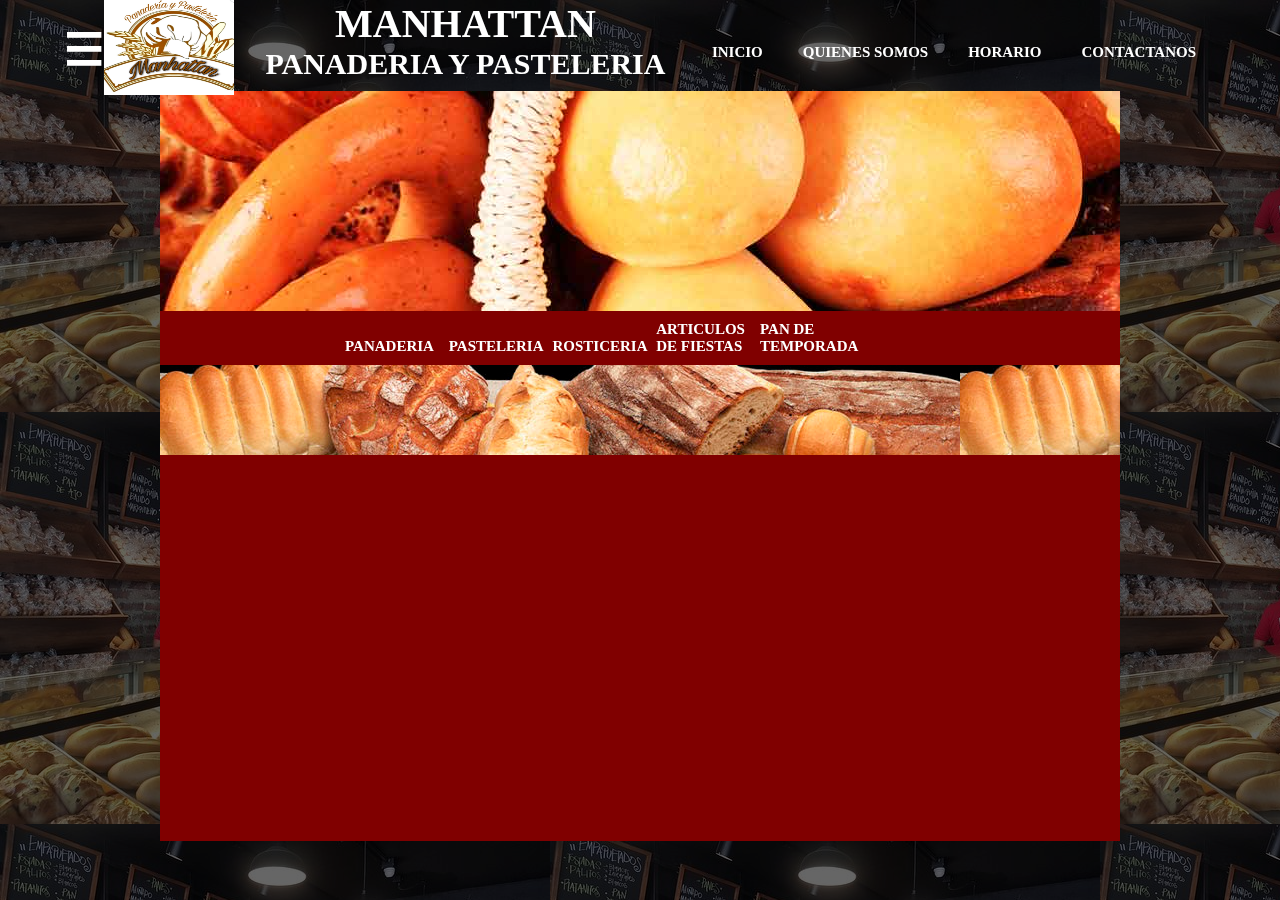
<file: index.html>
<!DOCTYPE html>
<html lang="en">
<head>
    <meta charset="UTF-8">
    <meta name="viewport" content="width=device-width, user-scalable=no, initial-scale=1.0 maximum-scale=1.0, minimum-scale=1.0">
    <title>PANADERIA MANHATTAN</title>
    <link rel="stylesheet" href="STYLECHIDO.css" type="text/css"
</head>
<body>
    <div class="todo">
<header>
 <class="header">
     <div class="container">
     <div class="btn-menu">
          <label for="btn-menu">☰</label>
	</div>
<img src="Logo.jpeg" alt="LOGO"align="left" width="130" height="95">

     <nav class="menu">
	<a href="index.html">Inicio</a>
	<a href="QS.html">Quienes somos</a>
	<a href="Horarios.html">Horario</a>
	<a href="Contacto.html">Contactanos</a>
     </nav>
</div>
<body background="local.jpg">
     <h1 style="text-align:center;"> Manhattan</h1>
     <h2 style="text-align:center;">Panaderia y pasteleria </h2>
</header>

<div class="capa"></div>
<input type="checkbox" id="btn-menu">
<div class="container-menu">
     <div class="cont-menu">
        <nav>
            <a href="Login.php">Mi cuenta</a>
            <a href="index.html">Inicio</a>
            <a href="https://www.google.com/maps/dir/19.3755386,-99.1124146/itiz/@19.3762334,-99.1141153,13z/data=!3m1!4b1!4m9!4m8!1m1!4e1!1m5!1m1!1s0x85d1fd0614558e4b:0x3760847a107a0b9f!2m2!1d-99.0529122!2d19.3803148">Sucursal</a>
            <a href="https://www.facebook.com/pages/category/Bakery/Manhattan-Panader%C3%ADa-159615300719787/">Facebook</a>
            <a href="https://www.instagram.com/manhattanpanaderia/?hl=es">Instagram</a>
            <a href="https://www.youtube.com/channel/UC8El-KamqNxKQg-r15BmIxw">Youtube</a>
            <a href="pedido.php">Realizar Pedido</a>
            <a href="Buscar.php">Buscar Pedido</a>
            <a href="cancelacion.php">Cancelar Pedido</a>
        </nav>
<label for="btn-menu">✖️</label>
       </div>
</div>


<div id="general">
    <div id="head">
    </div>
<div class="menu-wrapper">
        <ul class="principal-menu">
            <li><a href="Ventana Panaderia.HTML">PANADERIA</a></li>
            <li><a href="#">PASTELERIA</a>
                <ul class="sub-menu">
                    <li><a href="Ventana Pasteles.HTML">Lo mas pedido</a></li>  
                    <li><a href="Pasteles de bautizo.HTML">Pasteles para Bautizo</a></li>    
                    <li><a href="Pasteles de boda.HTML">Pasteles para Bodas</a></li>           
                </ul>
            </li>

            <li><a href="#">ROSTICERIA</a>
                <ul class="sub-menu">
                    <li><a href="paquete 1.HTML">Paquete 1</a></li>  
                    <li><a href="paquete 2.HTML">Paquete 2</a></li>             
                </ul>
            </li>

            <li><a href="#">ARTICULOS DE FIESTAS</a>
                <ul class="sub-menu">
                    <li><a href="articulos de fiestas.HTML">Velas, globos, regalos</a></li>  
                </ul>
            </li>
            <li><a href="VENTANA PAN TEMPORADA.HTML">PAN DE TEMPORADA</a><l/i>
        </ul>           
    </div>
 <div id="efecto">
   </div>
 <div id="publicidad">
   </div>
</div>
    </div>
</body>
</html>
</file>
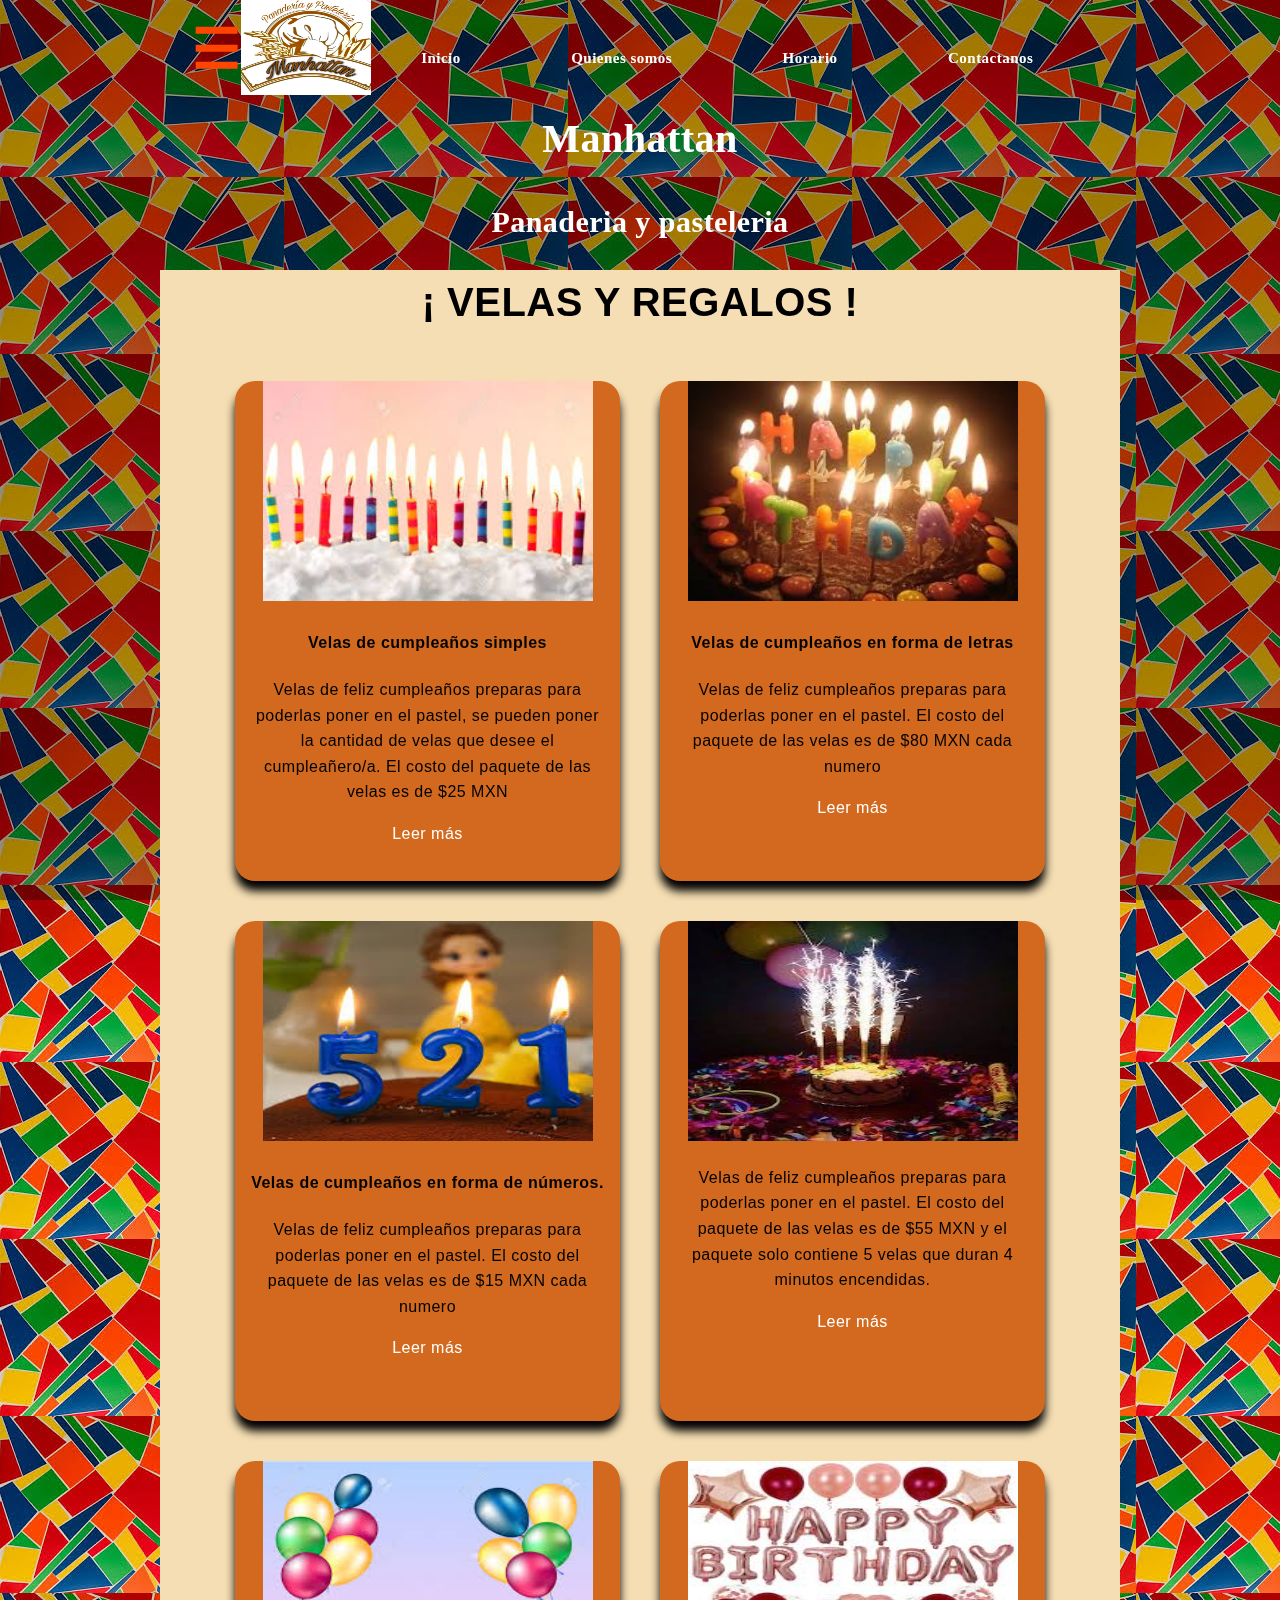
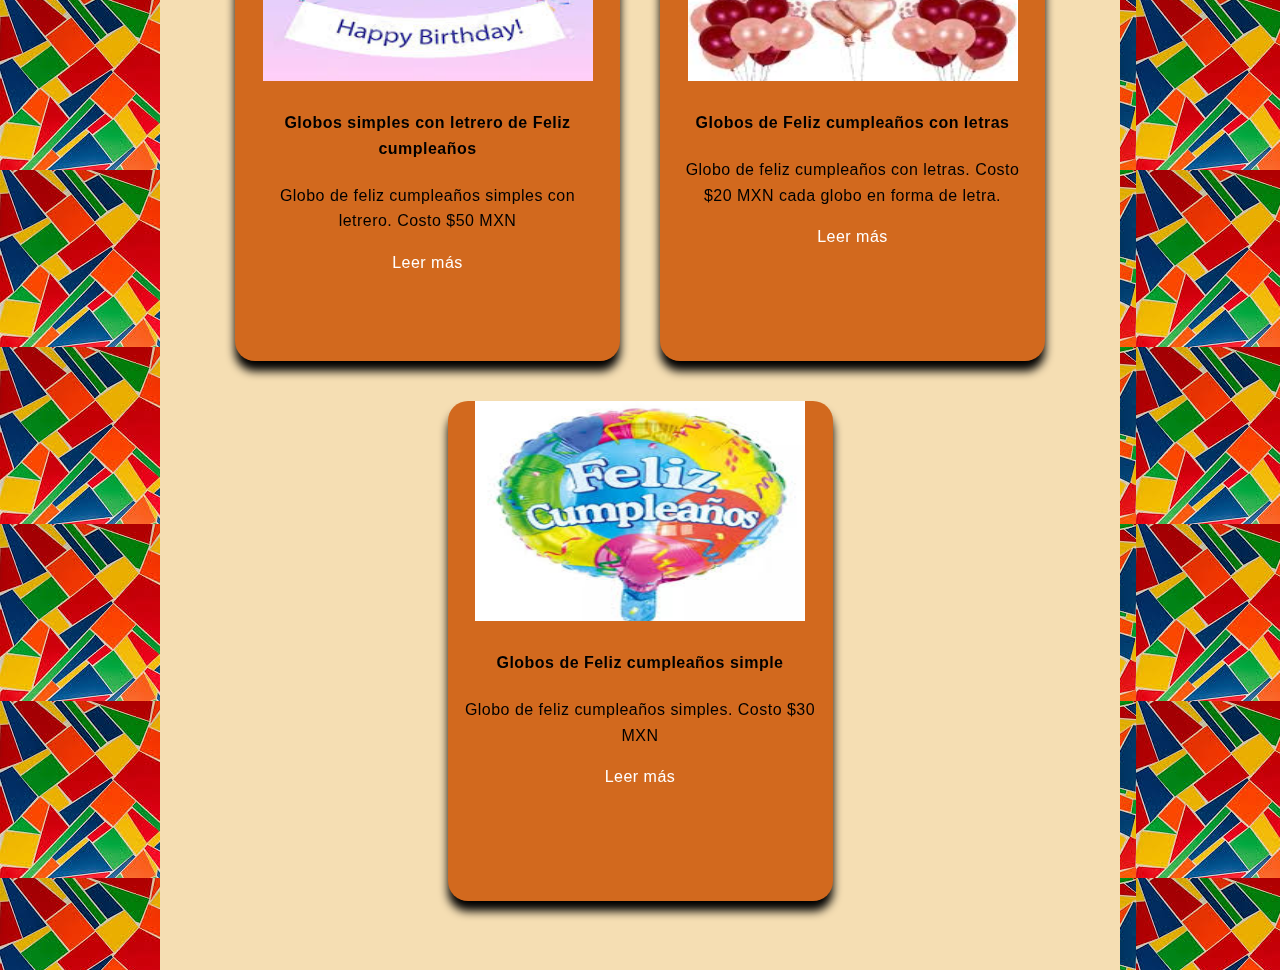
<file: articulos de fiestas.html>
<!DOCTYPE html>
<html lang="en">
<head>
    <meta charset="UTF-8">
    <meta name="viewport" content="width=device-width, initial-scale=1.0">
    <title>Productos Panaderia</title>
     <link rel="stylesheet" href="velas.css" type="text/css"
    <meta name="viewport" content="width=device-width, user-scalable=no, initial-scale=1.0, maximum-scale=1.0, minimum-scale=1.0">
</head>

<body>
<header>
 <class="header">
     <div class="container">
     <div class="btn-menu">
          <label for="btn-menu">☰</label>
    </div>
<img src="Logo.jpeg" alt="LOGO"align="left" width="130" height="95">

     <nav class="menu">
    <a href="index.html">Inicio</a>
    <a href="QS.html">Quienes somos</a>
    <a href="Horarios.html">Horario</a>
    <a href="Contacto.html">Contactanos</a>
     </nav>
</div>
<body background="fondocumple.jpg">
     <h1 style="text-align:center;"> Manhattan</h1>
     <h2 style="text-align:center;">Panaderia y pasteleria </h2>
</header>

<div class="capa"></div>
<input type="checkbox" id="btn-menu">
<div class="container-menu">
     <div class="cont-menu">
        <nav>
            <a href="Login.php">Mi cuenta</a>
            <a href="index.html">Inicio</a>
            <a href="https://www.google.com/maps/dir/19.3755386,-99.1124146/itiz/@19.3762334,-99.1141153,13z/data=!3m1!4b1!4m9!4m8!1m1!4e1!1m5!1m1!1s0x85d1fd0614558e4b:0x3760847a107a0b9f!2m2!1d-99.0529122!2d19.3803148">Sucursal</a>
            <a href="https://www.facebook.com/pages/category/Bakery/Manhattan-Panader%C3%ADa-159615300719787/">Facebook</a>
            <a href="https://www.instagram.com/manhattanpanaderia/?hl=es">Instagram</a>
            <a href="https://www.youtube.com/channel/UC8El-KamqNxKQg-r15BmIxw">Youtube</a>
        </nav>
<label for="btn-menu">✖️</label>
       </div>
</div>



<div id="general">
    <div id="head">
    </div>
<h1 class="title"> ¡ VELAS Y REGALOS !</h1>
    
    <div class="container">
       
        <div class="card">
            <img src="velas1.jpg">
            <h4>Velas de cumpleaños simples</h4>
            <p>Velas de feliz cumpleaños preparas para poderlas poner en el pastel, se pueden poner la cantidad de velas que desee el cumpleañero/a. El costo del paquete de las velas es de $25 MXN</p>
            <a href="#">Leer más</a>
        </div>
        
        <div class="card">
            <img src="velas2.jpg">
            <h4>Velas de cumpleaños en forma de letras</h4>
            <p>Velas de feliz cumpleaños preparas para poderlas poner en el pastel. El costo del paquete de las velas es de $80 MXN cada numero</p>
            <a href="#">Leer más</a>
        </div>
        
     <div class="card">
            <img src="vela3.jpg">
            <h4>Velas de cumpleaños en forma de números.</h4>
            <p>Velas de feliz cumpleaños preparas para poderlas poner en el pastel. El costo del paquete de las velas es de $15 MXN cada numero</p>
            <a href="#">Leer más</a>
        </div>

     <div class="card">
            <img src="vela4.jpg">
            <p>Velas de feliz cumpleaños preparas para poderlas poner en el pastel. El costo del paquete de las velas es de $55 MXN y el paquete solo contiene 5 velas que duran 4 minutos encendidas.</p>
            <a href="#">Leer más</a>
        </div>

     <div class="card">
            <img src="globo1.jpg">
            <h4>Globos simples con letrero de Feliz cumpleaños</h4>
            <p>Globo de feliz cumpleaños simples con letrero. Costo $50 MXN</p>
            <a href="#">Leer más</a>
        </div>

     <div class="card">
            <img src="globo2.jpg">
            <h4>Globos de Feliz cumpleaños con letras</h4>
            <p>Globo de feliz cumpleaños con letras. Costo $20 MXN cada globo en forma de letra. </p>
            <a href="#">Leer más</a>
        </div>

        <div class="card">
            <img src="globo3.jpg">
            <h4>Globos de Feliz cumpleaños simple</h4>
            <p>Globo de feliz cumpleaños simples. Costo $30 MXN</p>
            <a href="#">Leer más</a>
        </div>
    </div>
 <div id="efecto">
   </div>
 </div>
</body>
</html>
</file>
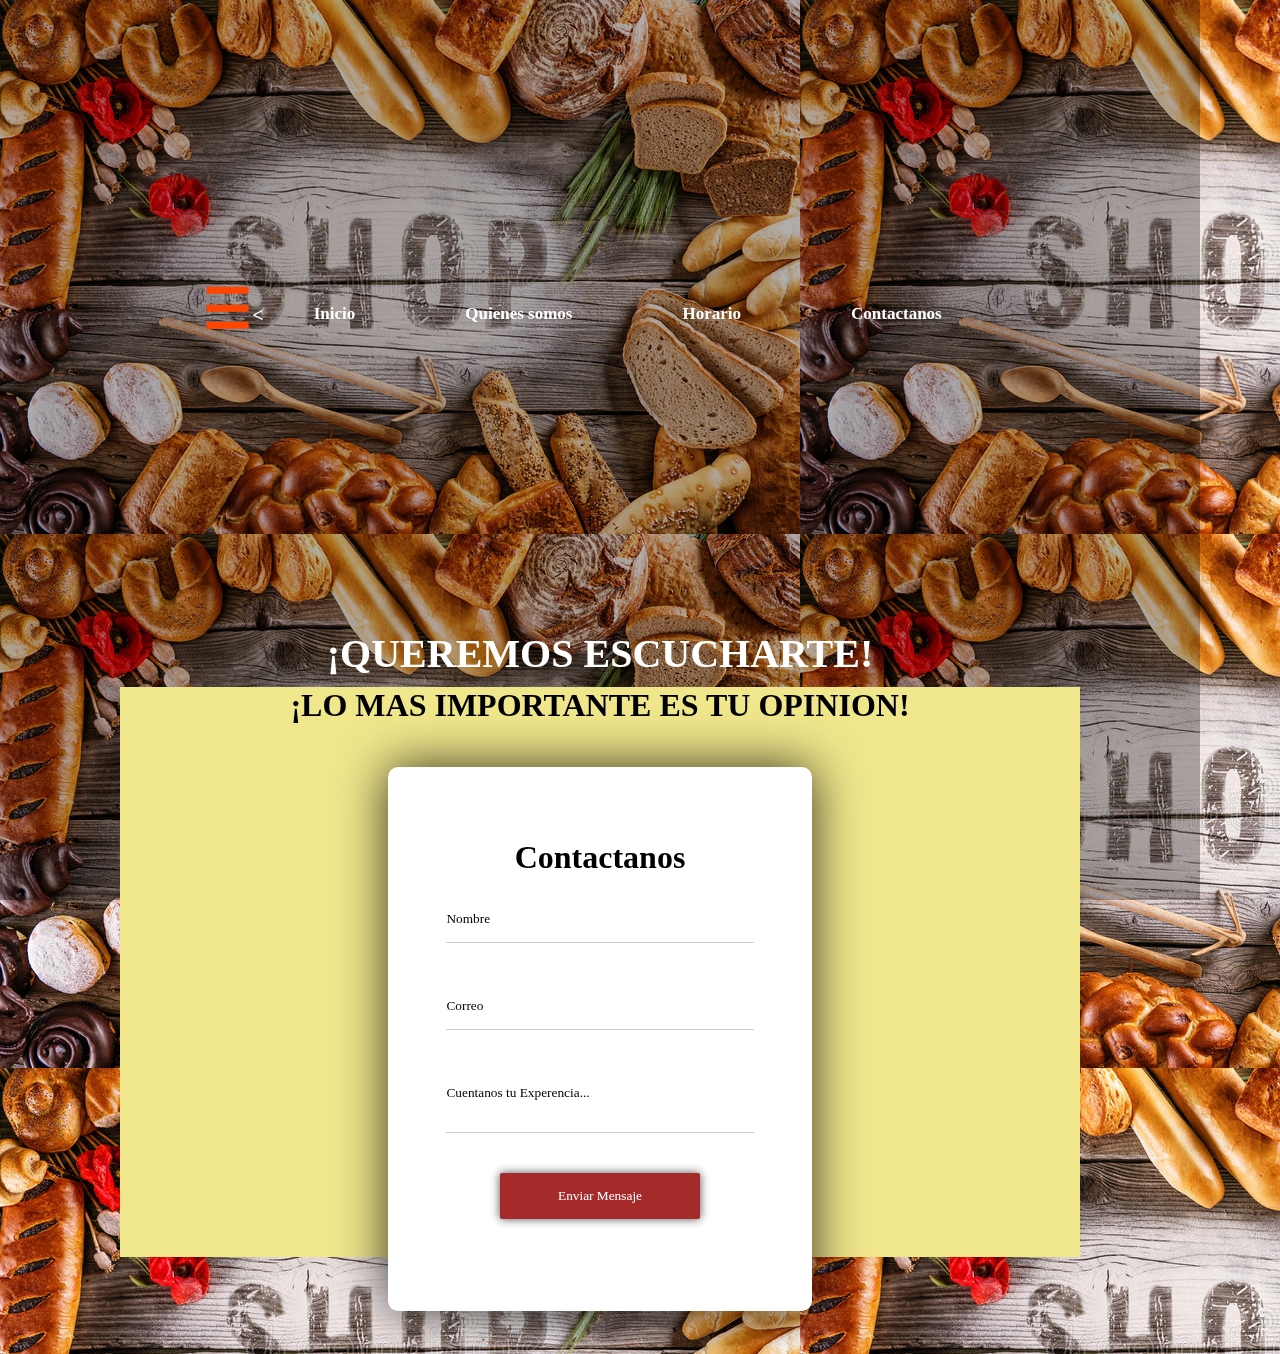
<file: Contacto.html>
<!DOCTYPE html>
<html lang="es">
<head>
    <meta charset="UTF-8">
    <title>Contactanos</title>
    <link rel="stylesheet" href="StyleContacto.css" type="text/css"
</head>

<body>

</head> 
 
<body>

<header>
 <class="header">
     <div class="container">
     <div class="btn-menu">
          <label for="btn-menu">☰</label>
	</div>

   <<nav class="menu">
    <a href="index.html">Inicio</a>
    <a href="QS.html">Quienes somos</a>
    <a href="Horarios.html">Horario</a>
    <a href="Contacto.html">Contactanos</a>
     </nav>
</div>

<body background="Pan de Temporada Fondo.jpg">
<h1 style="text-align:center;">¡QUEREMOS ESCUCHARTE!</h1>
</header>

<div class="capa"></div>
<input type="checkbox" id="btn-menu">
<div class="container-menu">
     <div class="cont-menu">
        <nav>
            <a href="Login.php">Mi cuenta</a>
            <a href="index.html">Inicio</a>
            <a href="https://www.google.com/maps/place/Manhattan/@3.0393877,-120.4945631,3z/data=!4m9!1m2!2m1!1spanaderia+manhattan!3m5!1s0x85cfd9416c7d7b81:0xe2afd5d6f8eeed6a!8m2!3d19.3064056!4d-98.2394482!15sChNwYW5hZGVyaWEgbWFuaGF0dGFuWhUiE3BhbmFkZXJpYSBtYW5oYXR0YW6SAQVzdG9yZQ">Sucursales</a>
            <a href="https://www.facebook.com/pages/category/Bakery/Manhattan-Panader%C3%ADa-159615300719787/">Facebook</a>
            <a href="https://www.instagram.com/manhattanpanaderia/?hl=es">Instagram</a>
            <a href="https://www.youtube.com/channel/UC8El-KamqNxKQg-r15BmIxw">Youtube</a>
        </nav>
<label for="btn-menu">✖️</label>
       </div>
</div>


<div id="general">
    <div id="head">
    </div>
<h1 class="title">¡LO MAS IMPORTANTE ES TU OPINION! </h1>
    
    <div class="container">
        <form>
            <h1>Contactanos</h1>
            <input type="text" value="Nombre" placeholder="Nombre Completo">
            <input type="text" value="Correo" placeholder="Correo Electronico">
            <textarea>Cuentanos tu Experencia...</textarea>
            <button>Enviar Mensaje</button>
        </form>
    </div>
    </div>

</body>
</html>
</file>
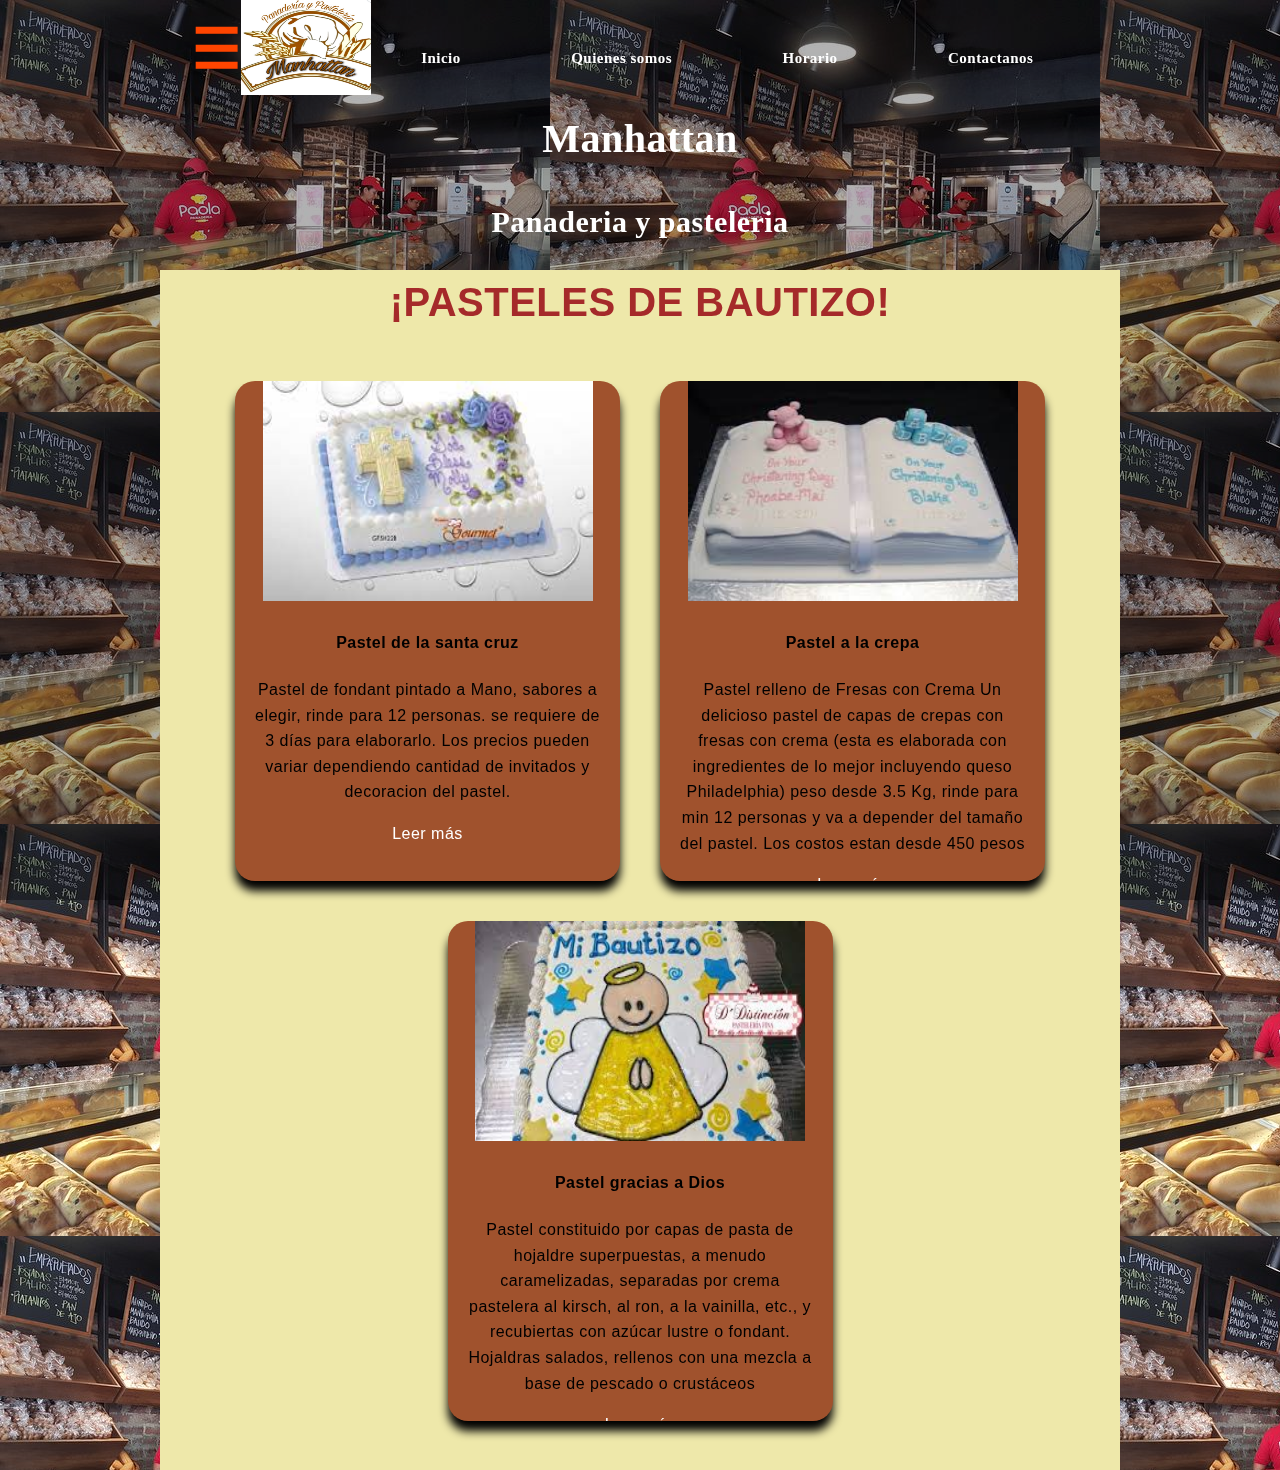
<file: Pasteles de bautizo.html>
<!DOCTYPE html>
<html lang="en">
<head>
    <meta charset="UTF-8">
    <meta name="viewport" content="width=device-width, initial-scale=1.0">
    <title>Pasteles de bautizo</title>
     <link rel="stylesheet" href="StylePasteles.css" type="text/css"
    <meta name="viewport" content="width=device-width, user-scalable=no, initial-scale=1.0, maximum-scale=1.0, minimum-scale=1.0">
</head>

<body>
<header>
 <class="header">
     <div class="container">
     <div class="btn-menu">
          <label for="btn-menu">☰</label>
    </div>
<img src="Logo.jpeg" alt="LOGO"align="left" width="130" height="95">

     <nav class="menu">
    <a href="index.html">Inicio</a>
    <a href="QS.html">Quienes somos</a>
    <a href="Horarios.html">Horario</a>
    <a href="Contacto.html">Contactanos</a>
     </nav>
</div>
<body background="local.jpg">
     <h1 style="text-align:center;"> Manhattan</h1>
     <h2 style="text-align:center;">Panaderia y pasteleria </h2>
</header>

<div class="capa"></div>
<input type="checkbox" id="btn-menu">
<div class="container-menu">
     <div class="cont-menu">
        <nav>
            <a href="Login.php">Mi cuenta</a>
            <a href="index.html">Inicio</a>
            <a href="https://www.google.com/maps/dir/19.3755386,-99.1124146/itiz/@19.3762334,-99.1141153,13z/data=!3m1!4b1!4m9!4m8!1m1!4e1!1m5!1m1!1s0x85d1fd0614558e4b:0x3760847a107a0b9f!2m2!1d-99.0529122!2d19.3803148">Sucursal</a>
            <a href="https://www.facebook.com/pages/category/Bakery/Manhattan-Panader%C3%ADa-159615300719787/">Facebook</a>
            <a href="https://www.instagram.com/manhattanpanaderia/?hl=es">Instagram</a>
            <a href="https://www.youtube.com/channel/UC8El-KamqNxKQg-r15BmIxw">Youtube</a>
        </nav>
<label for="btn-menu">✖️</label>
       </div>
</div>


<div id="general">
    <div id="head">
    </div>
<h1 class="title">¡PASTELES DE BAUTIZO! </h1>
    
    <div class="container">
       
        <div class="card">
            <img src="bautizo1.jpg">
            <h4>Pastel de la santa cruz</h4>
            <p>Pastel de fondant pintado a Mano, sabores a elegir, rinde para 12 personas. se requiere de 3 días para elaborarlo. Los precios pueden variar dependiendo cantidad de invitados y decoracion del pastel.</p>
            <a href="#">Leer más</a>
        </div>
        
        <div class="card">
            <img src="bautizo2.jpg">
            <h4>Pastel a la crepa</h4>
            <p>Pastel relleno de Fresas con Crema Un delicioso pastel de capas de crepas con fresas con crema (esta es elaborada con ingredientes de lo mejor incluyendo queso Philadelphia) peso desde 3.5 Kg, rinde para min 12 personas y va a depender del tamaño del pastel. Los costos estan desde 450 pesos</p>
            <a href="#">Leer más</a>
        </div>
        
        <div class="card">
            <img src="bautizo3.jpg">
            <h4>Pastel gracias a Dios</h4>
            <p>Pastel constituido por capas de pasta de hojaldre superpuestas, a menudo caramelizadas, separadas por crema pastelera al kirsch, al ron, a la vainilla, etc., y recubiertas con azúcar lustre o fondant. Hojaldras salados, rellenos con una mezcla a base de pescado o crustáceos</p>
            <a href="#">Leer más</a>
        </div>
    </div>
 <div id="efecto">
   </div>
 </div>
</body>
</html>
</file>
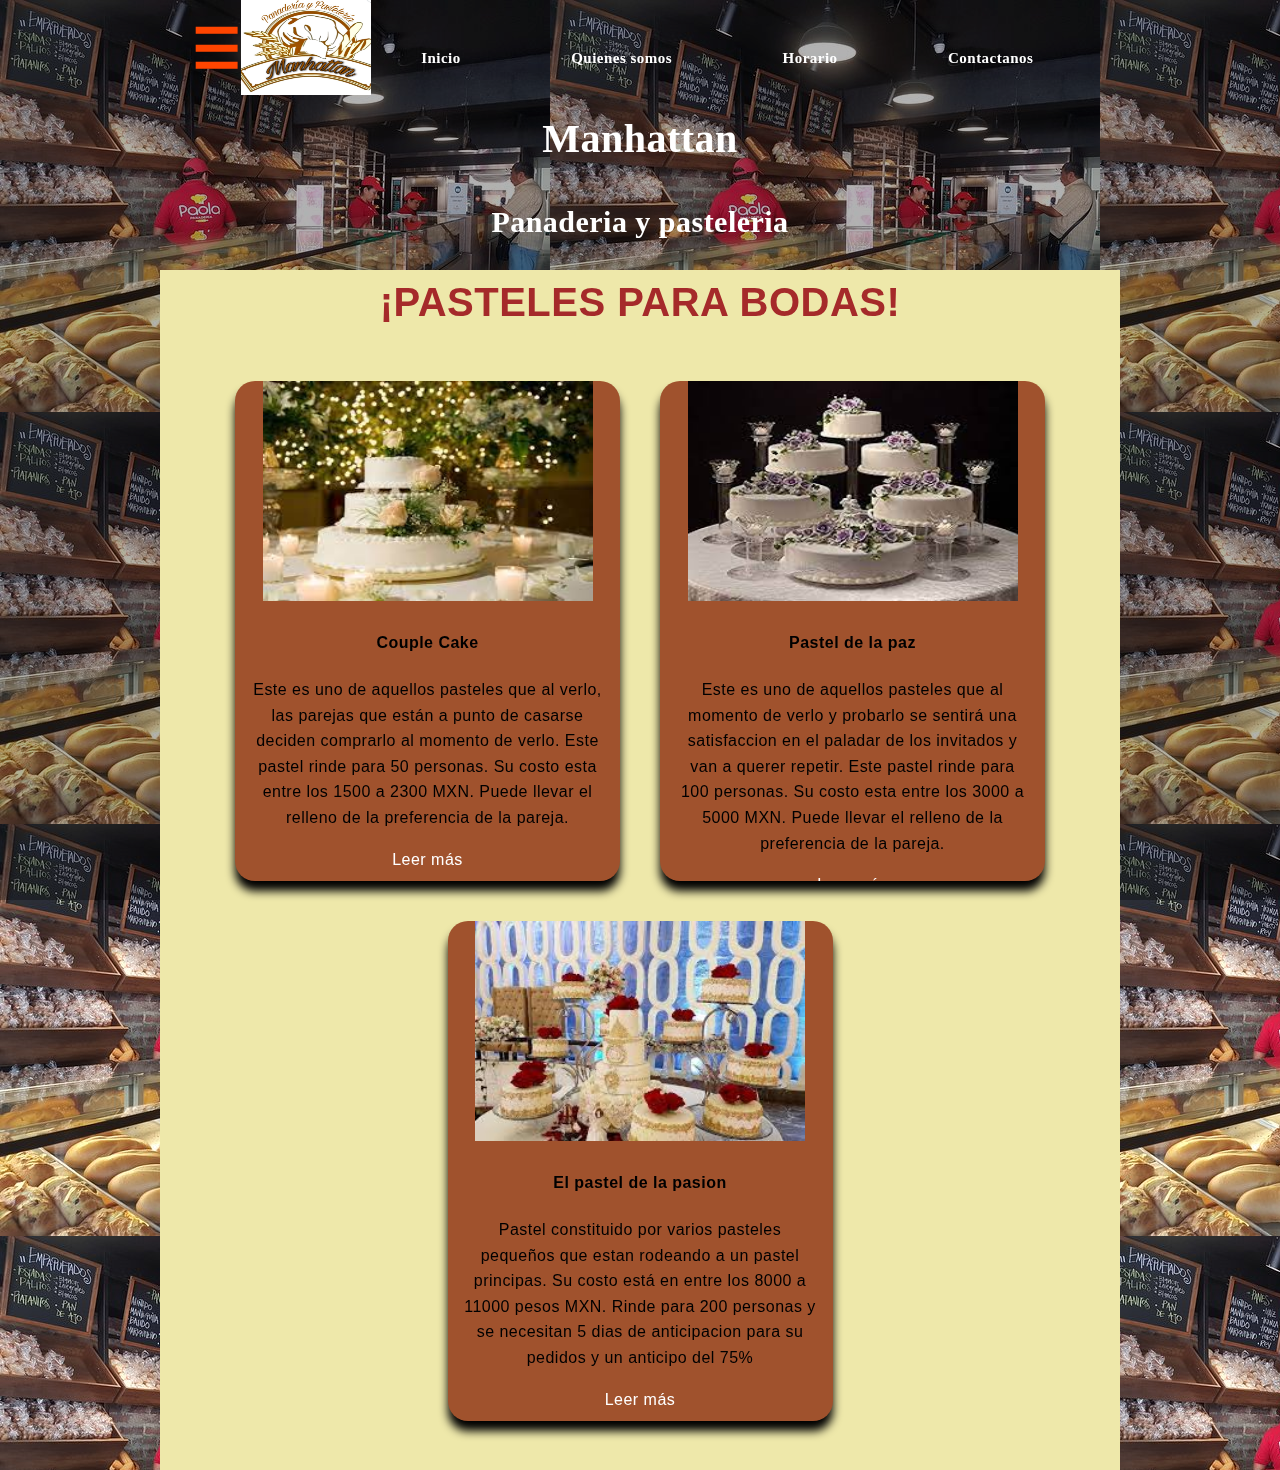
<file: Pasteles de boda.html>
<!DOCTYPE html>
<html lang="en">
<head>
    <meta charset="UTF-8">
    <meta name="viewport" content="width=device-width, initial-scale=1.0">
    <title>Pasteles para bodas</title>
     <link rel="stylesheet" href="StylePasteles.css" type="text/css"
    <meta name="viewport" content="width=device-width, user-scalable=no, initial-scale=1.0, maximum-scale=1.0, minimum-scale=1.0">
</head>

<body>
<header>
 <class="header">
     <div class="container">
     <div class="btn-menu">
          <label for="btn-menu">☰</label>
    </div>
<img src="Logo.jpeg" alt="LOGO"align="left" width="130" height="95">

     <nav class="menu">
    <a href="index.html">Inicio</a>
    <a href="QS.html">Quienes somos</a>
    <a href="Horarios.html">Horario</a>
    <a href="Contacto.html">Contactanos</a>
     </nav>
</div>
<body background="local.jpg">
     <h1 style="text-align:center;"> Manhattan</h1>
     <h2 style="text-align:center;">Panaderia y pasteleria </h2>
</header>

<div class="capa"></div>
<input type="checkbox" id="btn-menu">
<div class="container-menu">
     <div class="cont-menu">
        <nav>
            <a href="Login.php">Mi cuenta</a>
            <a href="index.html">Inicio</a>
            <a href="https://www.google.com/maps/dir/19.3755386,-99.1124146/itiz/@19.3762334,-99.1141153,13z/data=!3m1!4b1!4m9!4m8!1m1!4e1!1m5!1m1!1s0x85d1fd0614558e4b:0x3760847a107a0b9f!2m2!1d-99.0529122!2d19.3803148">Sucursal</a>
            <a href="https://www.facebook.com/pages/category/Bakery/Manhattan-Panader%C3%ADa-159615300719787/">Facebook</a>
            <a href="https://www.instagram.com/manhattanpanaderia/?hl=es">Instagram</a>
            <a href="https://www.youtube.com/channel/UC8El-KamqNxKQg-r15BmIxw">Youtube</a>
        </nav>
<label for="btn-menu">✖️</label>
       </div>
</div>


<div id="general">
    <div id="head">
    </div>
<h1 class="title">¡PASTELES PARA BODAS! </h1>
    
    <div class="container">
       
        <div class="card">
            <img src="boda1.jpg">
            <h4>Couple Cake</h4>
            <p>Este es uno de aquellos pasteles que al verlo, las parejas que están a punto de casarse deciden comprarlo al momento de verlo. Este pastel rinde para 50 personas. Su costo esta entre los 1500 a 2300 MXN. Puede llevar el relleno de la preferencia de la pareja.</p>
            <a href="#">Leer más</a>
        </div>
        
        <div class="card">
            <img src="boda2.jpg">
            <h4>Pastel de la paz</h4>
            <p>Este es uno de aquellos pasteles que al momento de verlo y probarlo se sentirá una satisfaccion en el paladar de los invitados y van a querer repetir. Este pastel rinde para 100 personas. Su costo esta entre los 3000 a 5000 MXN. Puede llevar el relleno de la preferencia de la pareja.</p>
            <a href="#">Leer más</a>
        </div>
        
        <div class="card">
            <img src="boda3.jpg">
            <h4>El pastel de la pasion</h4>
            <p>Pastel constituido por varios pasteles pequeños que estan rodeando a un pastel principas. Su costo está en entre los 8000 a 11000 pesos MXN. Rinde para 200 personas y se necesitan 5 dias de anticipacion para su pedidos y un anticipo del 75%</p>
            <a href="#">Leer más</a>
        </div>
    </div>
 <div id="efecto">
   </div>
 </div>
</body>
</html>
</file>
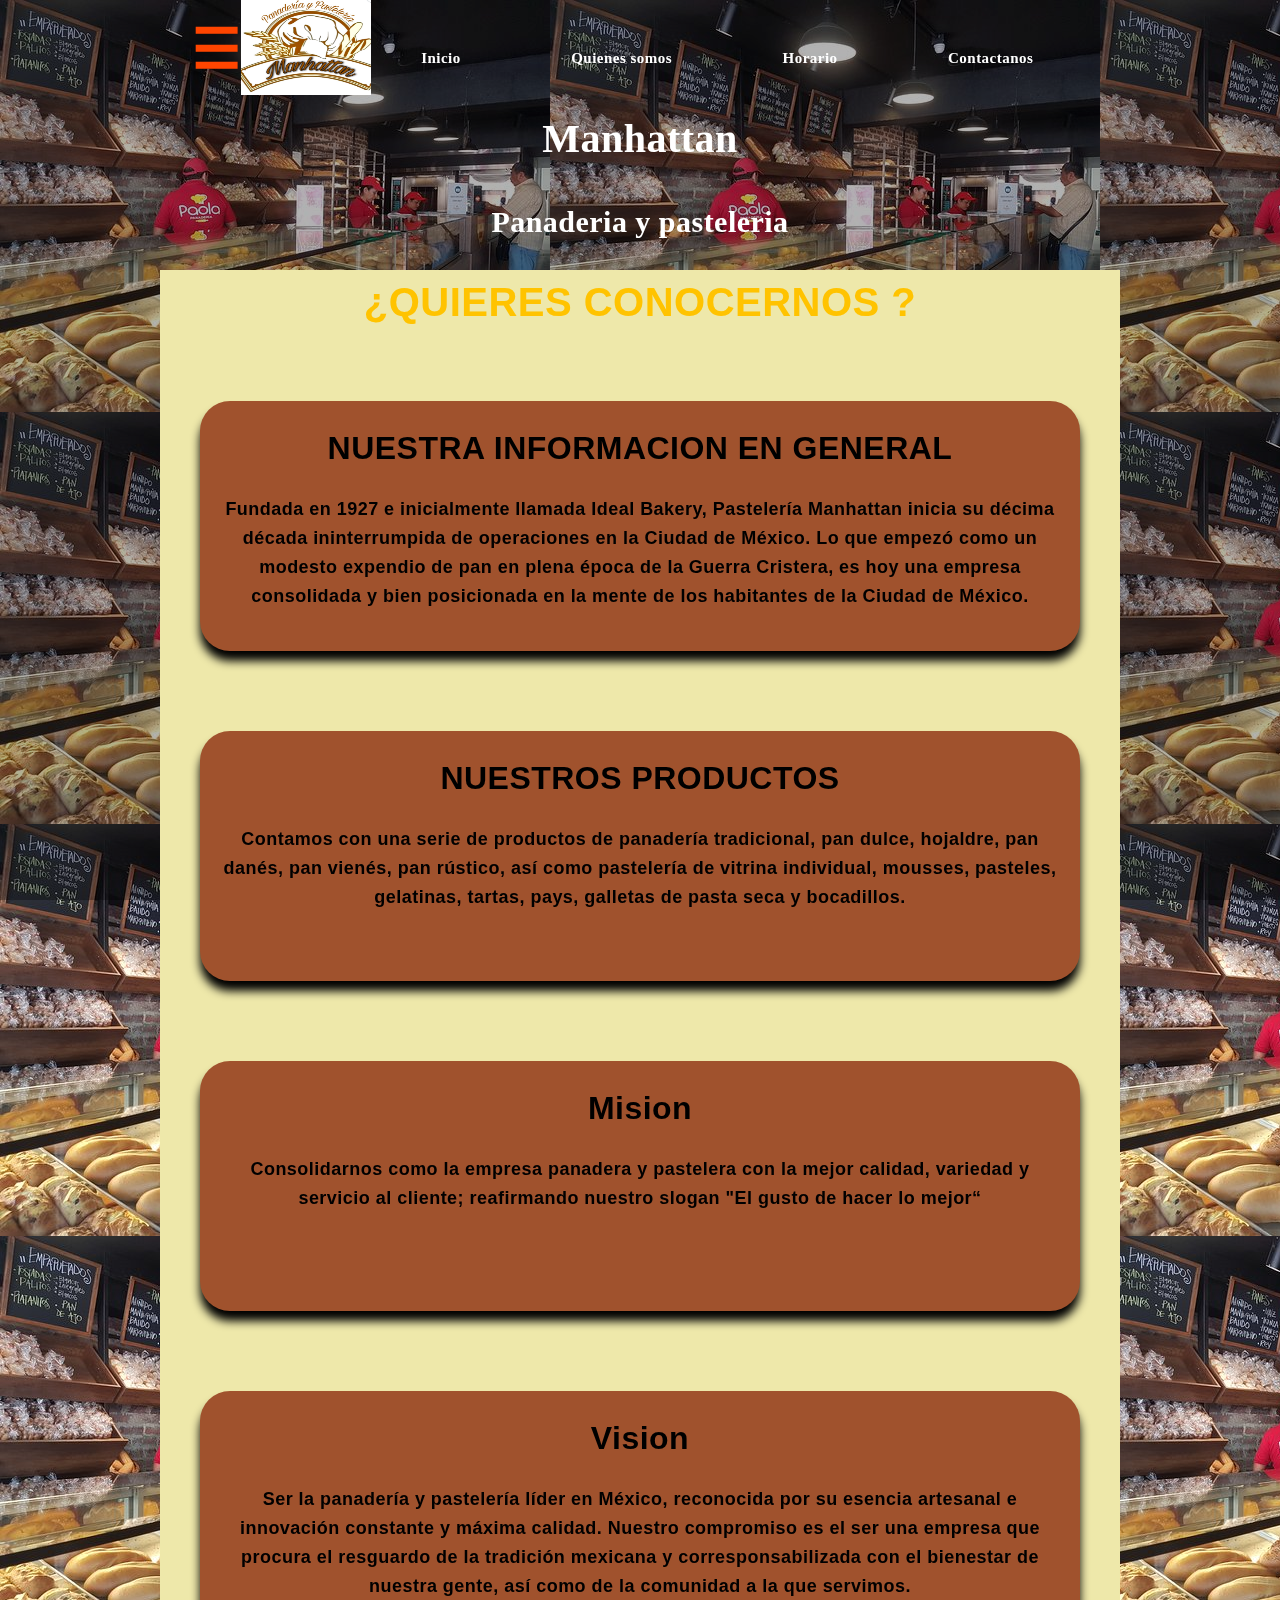
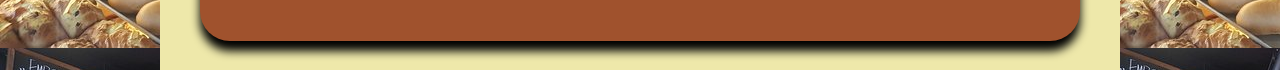
<file: QS.html>
<!DOCTYPE html>
<html lang="en">
<head>
    <meta charset="UTF-8">
    <meta name="viewport" content="width=device-width, initial-scale=1.0">
    <title>Productos Panaderia</title>
     <link rel="stylesheet" href="StyleQS.css" type="text/css">
</head>

<body>
<header>
 <class="header">
     <div class="container">
     <div class="btn-menu">
          <label for="btn-menu">☰</label>
  </div>
<img src="Logo.jpeg" alt="LOGO"align="left" width="130" height="95">

     <nav class="menu">
  <a href="index.html">Inicio</a>
  <a href="QS.html">Quienes somos</a>
  <a href="Horarios.html">Horario</a>
  <a href="Contacto.html">Contactanos</a>
     </nav>
</div>
<body background="local.jpg">
     <h1 style="text-align:center;"> Manhattan</h1>
     <h2 style="text-align:center;">Panaderia y pasteleria </h2>
</header>

<div class="capa"></div>
<input type="checkbox" id="btn-menu">
<div class="container-menu">
     <div class="cont-menu">
        <nav>
            <a href="Login.php">Mi cuenta</a>
            <a href="index.html">Inicio</a>
            <a href="https://www.google.com/maps/dir/19.3755386,-99.1124146/itiz/@19.3762334,-99.1141153,13z/data=!3m1!4b1!4m9!4m8!1m1!4e1!1m5!1m1!1s0x85d1fd0614558e4b:0x3760847a107a0b9f!2m2!1d-99.0529122!2d19.3803148">Sucursal</a>
            <a href="https://www.facebook.com/pages/category/Bakery/Manhattan-Panader%C3%ADa-159615300719787/">Facebook</a>
            <a href="https://www.instagram.com/manhattanpanaderia/?hl=es">Instagram</a>
            <a href="https://www.youtube.com/channel/UC8El-KamqNxKQg-r15BmIxw">Youtube</a>
        </nav>
<label for="btn-menu">✖️</label>
       </div>
</div>


<div id="general">
    <div id="head">
    </div>
<h1 class="title">¿QUIERES CONOCERNOS ? </h1>
    
    <div class="container">
       
          <div class="card">
            <h1>NUESTRA INFORMACION EN GENERAL</h1>
           <p>Fundada en 1927 e inicialmente llamada Ideal Bakery, Pastelería Manhattan inicia su décima década ininterrumpida de operaciones en la Ciudad de México. Lo que empezó como un modesto expendio de pan en plena época de la Guerra Cristera, es hoy una empresa consolidada y bien posicionada en la mente de los habitantes de la Ciudad de México.</p></h2>
        </div>
  <div class="card">
           
           <h1>NUESTROS PRODUCTOS</h1>
          <mark><p>Contamos con una serie de productos de panadería tradicional, pan dulce, hojaldre, pan danés, pan vienés, pan rústico, así como pastelería de vitrina individual, mousses, pasteles, gelatinas, tartas, pays, galletas de pasta seca y bocadillos.</p>
        </div>
        
        <div class="card">
            <h1>Mision</h1>
            <p>Consolidarnos como la empresa panadera y pastelera con la mejor calidad, variedad y servicio al cliente; reafirmando nuestro slogan "El gusto de hacer lo mejor“</p>
        </div>
        
        <div class="card">
            <h1>Vision</h1>
            <p>Ser la panadería y pastelería líder en México, reconocida por su esencia artesanal e innovación constante y máxima calidad. Nuestro compromiso es el ser una empresa que procura el resguardo de la tradición mexicana y corresponsabilizada con el bienestar de nuestra gente, así como de la comunidad a la que servimos.</p> 
        </div>
    </div>
 <div id="efecto">
   </div>
 </div>


<style type="text/css">
  html, body{
    margin: 0;
    padding: 0;
}

body{
    width: 100%;
    height: 100%;
    font-family: sans-serif;
    letter-spacing: 0.03em;
    line-height: 1.6;
    font-family: 'Bradley Hand ITC', sans-serif;
}

/*  ENCABEZADO ¡TITLE!*/
.title{
    text-align: center;
    font-size: 40px;
    color: #FFC300 ;
    margin-top: 0px;
    font-weight: 900px;
    font-family: 'Bradley Hand ITC', sans-serif;
}


/*  RECUADRO PASTELES */
.container .card{
    width: 885px;
    height: 250px;
    border-radius: 30px;
    box-shadow: 0 10px 10px rgba(0, 0, 0, 1);
    overflow: hidden;
    margin: 40px;
    text-align: center;
    transition: all 0.25s;
    background-Color: #A0522D ;
}

/*  RECUADRO PASTELES EFECTO SELEC*/
.container .card:hover{
    transform: translateY(-15px);
    box-shadow: 0 20px 20px rgba(0, 0, 0, 0.2);
}

/*  RECUADRO PASTELES IMAGEN*/
.container .card img{
    width: 330px;
    height: 220px;
}

/*  RECUADRO CONTENEDOR*/
 .container .card h4{
    font-weight: 0;
}

/*  RECUADRO PASTELES LETRA*/
.container .card p{
    padding: 0 1rem;
    font-size: 18px;
    font-weight: 900;
}
/*  RECUADRO PASTELES PIE*/
.container .card a {
    font-weight: 500;
    text-decoration: none;
    color: #FFFFFF;
}
/* LETRAS ENCABEZADO*/

header{
       margin: 0px 0;
       padding: 50px 50;
       text-align: center;
       font-size: 20px;
       text-transform: prayer type;
       font-weight: bold;
       font-family: 'Bradley Hand ITC';
       color: #FFFFFF;
}

/*Estilos para el encabezado*/
.header{
  width: 100%;
  height: 100px;
  position: fixed;
  top: 0;left: 0;
}
.container{
  width: 90%;
  max-width: 1200px;
  margin: auto;
}
/*LINEAS DE BARRA POCISION*/
.container .btn-menu, .logo{
  float:left;
  line-height:100px;
}
/*LINEAS DE BARRA COLOR TAMAÑO*/
.container .btn-menu label{
  color: #FF4500;
  font-size: 55px;
  cursor: pointer;
}
/*LETRAS BARRA POSICION */
.container .menu{
  float: right;
  line-height: 100px;        
}
/*LETRAS DE BARRA COLOR TAMAÑO*/
.container .menu a{
  display: inline-block;
  padding: 50px;
  line-height: normal;
  text-decoration: none;
  color: #FFFFFF;
  transition: all 0.9s ease;
  border-bottom: 2px solid transparent;
  font-size: 15px;
  margin-right: 5px;
}

/*EFECTO BARRA*/
.container .menu a:hover{
  border-bottom: 2px solid #c7c7c7;
  padding-bottom: 5px;
}

/* DISEÑO RECUADRO*/
#general{
    margin:auto;
    width:960px;
    height:1400px;
    background-Color: #EEE8AA;
    margin-top:10px;
}

/*  RECUADRO */
.container{
    width: 100%;
    max-width: 1200px;
    height: 80px;
    display: flex;
    flex-wrap: wrap;
    justify-content: center;
    margin: auto;
}
/*Menù lateral*/
#btn-menu{
  display: none;
}
.container-menu{
  position: absolute;
  background: rgba(0,0,0,0.5);
  width: 100%;
  height: 100vh;
  top: 0;left: 0;
  transition: all 500ms ease;
  opacity: 0;
  visibility: hidden;
}
#btn-menu:checked ~ .container-menu{
  opacity: 1;
  visibility: visible;
}
.cont-menu{
  width: 100%;
  max-width: 250px;
  background: #1c1c1c;
  height: 100vh;
  position: relative;
  transition: all 500ms ease;
  transform: translateX(-100%);
}
#btn-menu:checked ~ .container-menu .cont-menu{
  transform: translateX(0%);
}
.cont-menu nav{
  transform: translateY(15%);
}
.cont-menu nav a{
  display: block;
  text-decoration: none;
  padding: 20px;
  color: #c7c7c7;
  border-left: 5px solid transparent;
  transition: all 400ms ease;
}
.cont-menu nav a:hover{
  border-left: 5px solid #c7c7c7;
  background: #1f1f1f;
}
.cont-menu label{
  position: absolute;
  right: 5px;
  top: 10px;
  color: #fff;
  cursor: pointer;
  font-size: 18px;
}
/* SOMBRA IMAGEN*/
.capa{
  position: fixed;
  width: 100%;
  height: 100vh;
  background: rgba(0,0,0,0.3);
  z-index: -1;
  top: 0;left: 0;
}
</style>



</body>



</html>
</file>
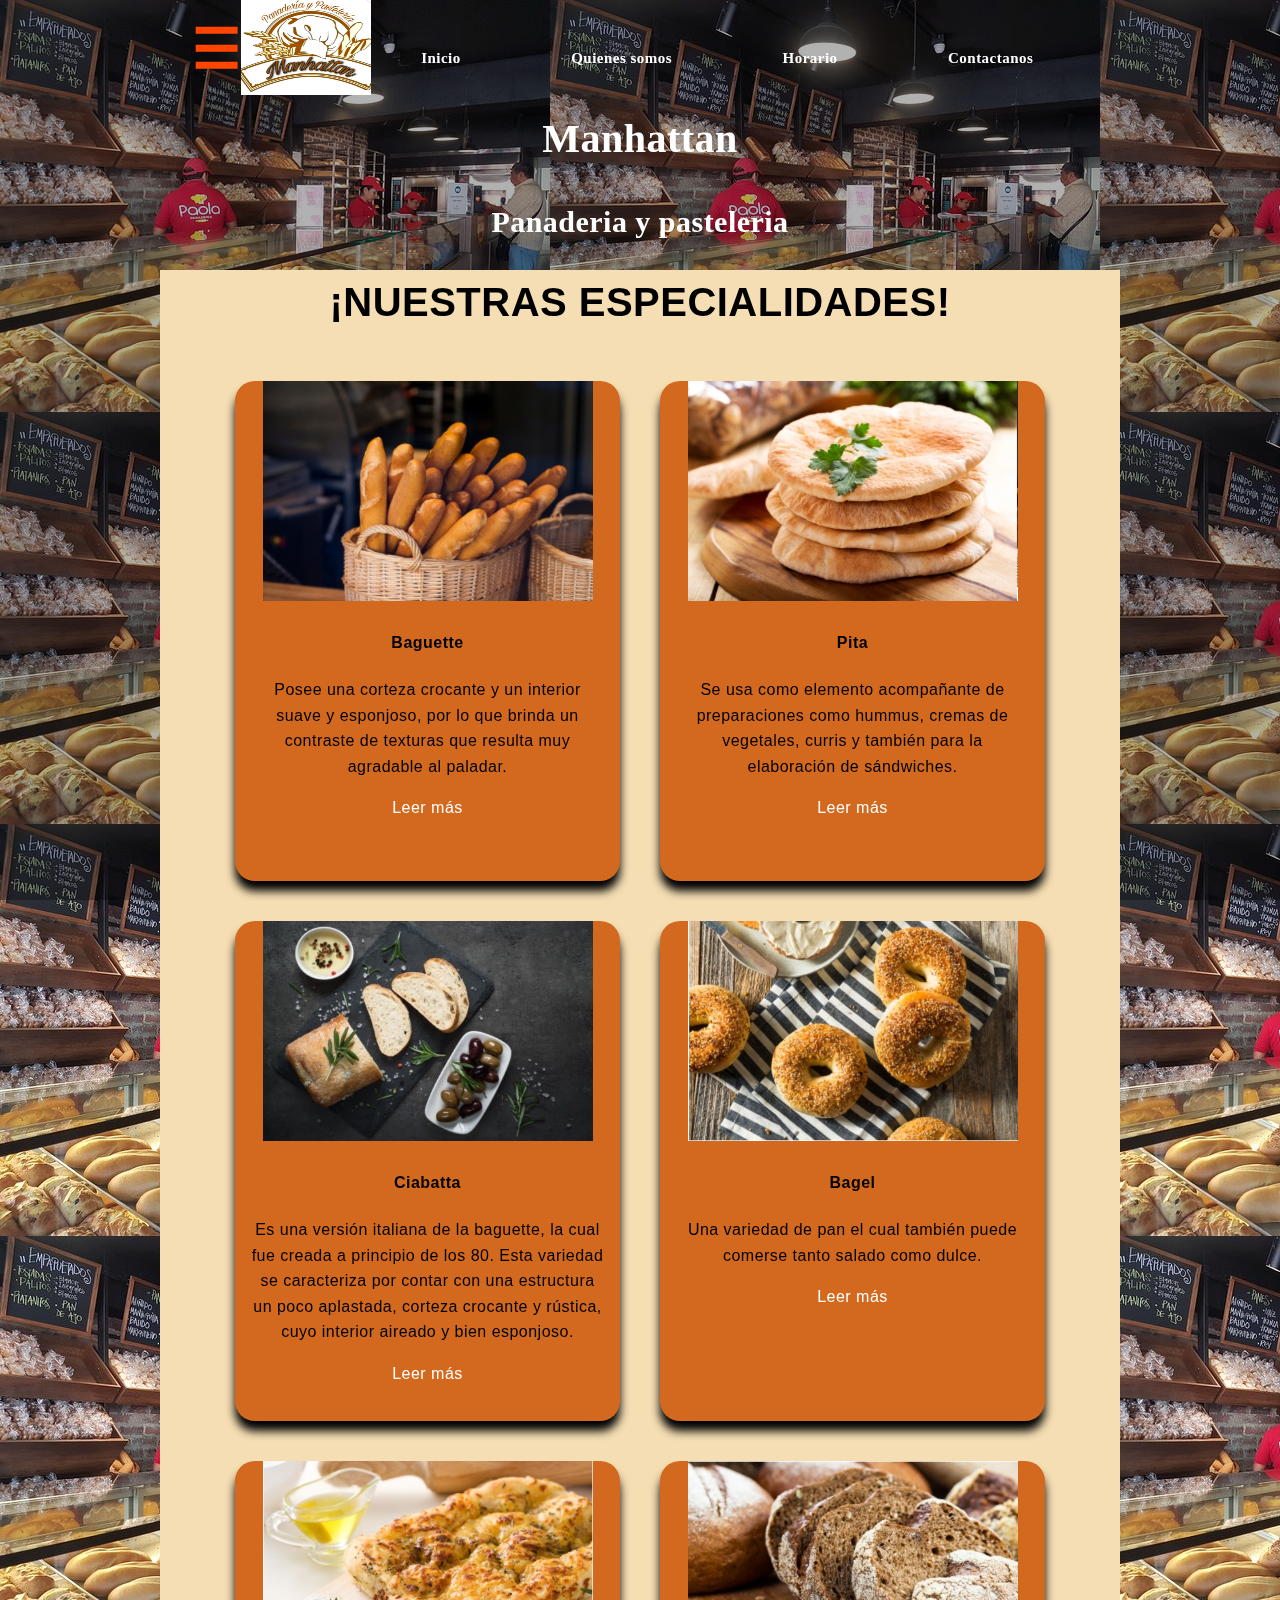
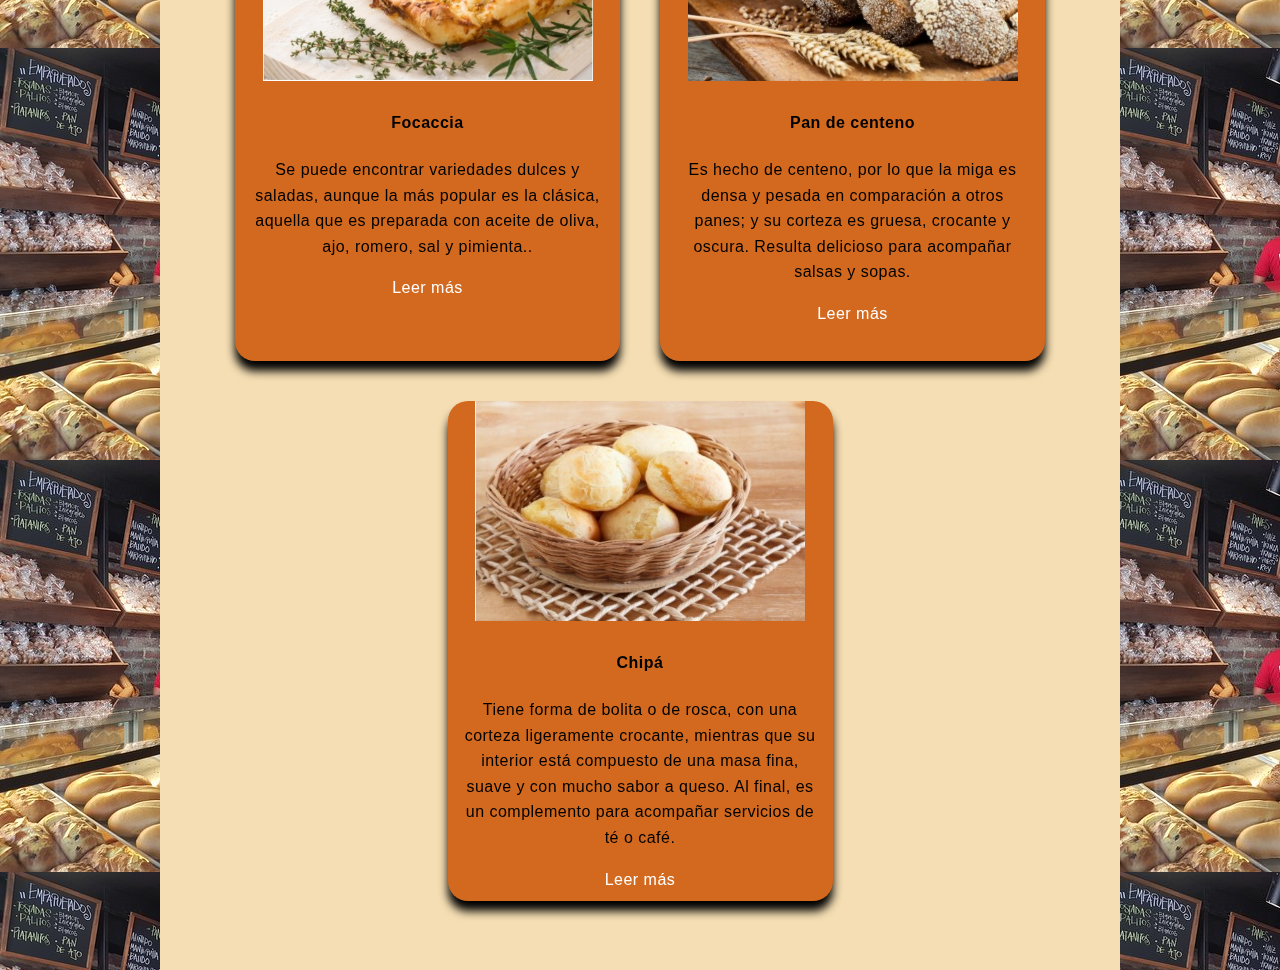
<file: Ventana Panaderia.html>
<!DOCTYPE html>
<html lang="en">
<head>
    <meta charset="UTF-8">
    <meta name="viewport" content="width=device-width, initial-scale=1.0">
    <title>Productos Panaderia</title>
     <link rel="stylesheet" href="StylePan.css" type="text/css"
    <meta name="viewport" content="width=device-width, user-scalable=no, initial-scale=1.0, maximum-scale=1.0, minimum-scale=1.0">
</head>

<body>
<header>
 <class="header">
     <div class="container">
     <div class="btn-menu">
          <label for="btn-menu">☰</label>
  </div>
<img src="Logo.jpeg" alt="LOGO"align="left" width="130" height="95">

     <nav class="menu">
  <a href="index.html">Inicio</a>
  <a href="QS.html">Quienes somos</a>
  <a href="Horarios.html">Horario</a>
  <a href="Contacto.html">Contactanos</a>
     </nav>
</div>
<body background="local.jpg">
     <h1 style="text-align:center;"> Manhattan</h1>
     <h2 style="text-align:center;">Panaderia y pasteleria </h2>
</header>

<div class="capa"></div>
<input type="checkbox" id="btn-menu">
<div class="container-menu">
     <div class="cont-menu">
        <nav>
            <a href="Login.php">Mi cuenta</a>
            <a href="index.html">Inicio</a>
            <a href="https://www.google.com/maps/dir/19.3755386,-99.1124146/itiz/@19.3762334,-99.1141153,13z/data=!3m1!4b1!4m9!4m8!1m1!4e1!1m5!1m1!1s0x85d1fd0614558e4b:0x3760847a107a0b9f!2m2!1d-99.0529122!2d19.3803148">Sucursal</a>
            <a href="https://www.facebook.com/pages/category/Bakery/Manhattan-Panader%C3%ADa-159615300719787/">Facebook</a>
            <a href="https://www.instagram.com/manhattanpanaderia/?hl=es">Instagram</a>
            <a href="https://www.youtube.com/channel/UC8El-KamqNxKQg-r15BmIxw">Youtube</a>
        </nav>
<label for="btn-menu">✖️</label>
       </div>
</div>

<div id="general">
    <div id="head">
    </div>
<h1 class="title">¡NUESTRAS ESPECIALIDADES! </h1>
    
    <div class="container">
       
        <div class="card">
            <img src="Baguette.jpg">
            <h4>Baguette</h4>
            <p>Posee una corteza crocante y un interior suave y esponjoso, por lo que brinda un contraste de texturas que resulta muy agradable al paladar. </p>
            <a href="#">Leer más</a>
        </div>
        
        <div class="card">
            <img src="Pita.jpg">
            <h4>Pita</h4>
            <p> Se usa como elemento acompañante de preparaciones como hummus, cremas de vegetales, curris y también para la elaboración de sándwiches. </p>
            <a href="#">Leer más</a>
        </div>
        
     <div class="card">
            <img src="Ciabatta.jpg">
            <h4>Ciabatta</h4>
            <p>Es una versión italiana de la baguette, la cual fue creada a principio de los 80. Esta variedad se caracteriza por contar con una estructura un poco aplastada, corteza crocante y rústica, cuyo interior aireado y bien esponjoso. </p>
            <a href="#">Leer más</a>
        </div>

     <div class="card">
            <img src="Bagel.jpg">
            <h4>Bagel</h4>
            <p> Una variedad de pan el cual también puede comerse tanto salado como dulce.</p>
            <a href="#">Leer más</a>
        </div>

     <div class="card">
            <img src="Focaccia.jpg">
            <h4>Focaccia</h4>
            <p>Se puede encontrar variedades dulces y saladas, aunque la más popular es la clásica, aquella que es preparada con aceite de oliva, ajo, romero, sal y pimienta..</p>
            <a href="#">Leer más</a>
        </div>

     <div class="card">
            <img src="Centeno.jpg">
            <h4>Pan de centeno</h4>
            <p>Es hecho de centeno, por lo que la miga es densa y pesada en comparación a otros panes; y su corteza es gruesa, crocante y oscura. Resulta delicioso para acompañar salsas y sopas.</p>
            <a href="#">Leer más</a>
        </div>

        <div class="card">
            <img src="Chilpa.jpg">
            <h4>Chipá</h4>
            <p> Tiene forma de bolita o de rosca, con una corteza ligeramente crocante, mientras que su interior está compuesto de una masa fina, suave y con mucho sabor a queso. Al final, es un complemento para acompañar servicios de té o café.</p>
            <a href="#">Leer más</a>
        </div>
    </div>
 <div id="efecto">
   </div>
 </div>
</body>
</html>
</file>
<file: STYLECHIDO.css>
/* LETRAS ENCABEZADO*/

header{
       margin: 0px 0;
       padding: 50px 50;
       text-align: center;
       font-size: 20px;
       text-transform: uppercase;
       font-weight: bold;
       font-family: 'Bradley Hand ITC';
       color: #FFFFFF;
       
}


.todo{
	margin: 0 auto;
	width: 100%;
	overflow: hidden;

}
/* DISEÑO PAGINA*/
 *{
      margin:0px;
      padding:0px;
 }

/* SOMBRA IMAGEN*/
.capa{
	position: fixed;
	width: 100%;
	height: 100vh;
	background: rgba(0,0,0,0.6);
	z-index: -1;
	top: 0;left: 0;
}

/* DISEÑO RECUADRO*/
#general{
    margin:auto;
    width:960px;
    height:750px;
    background-Color: #800000;
    margin-top:10px;
}

/* IMAGEN ENCABEZADO RECUADRO*/
#head{
    width:960px;
    height:220px;
    background-image:url(Cursos-de-panaderia.jpg);
    margin-top:0px;
}
#menu{
	margin:auto;
	width:960px;
	height:30px;
	background-color: #999;        
	font-family:Verdana, Geneva, sans-serif;	
}
#efecto{
    width:960px;
    height:90px;
      background-image:url(panaderia.jpg);
    margin-top:0px;
}
#publicidad{
    width:450px;
    height:270px;
    margin-top:10px; 
    margin-left:500px;
}


/* Style Menu*/

/* MENU HORIZONTAL*/
        body{
            margin: 10;
            font-family: Bradley Hand ITC;
            font-size: 15px;
        }
/* 
        .menu-wrapper ul{
            padding: 0;
            list-style: none;
        }
*/

/* MENU HORIZONTAL LADO HOV*/
        .principal-menu > li {
            display: inline-block;
        }

/*TAMAÑO MENU HORIZONTAL RECUADRO*/
        .principal-menu > li > a{
            display: block;
            padding: 10px 5px;
            width: 90px;
        }
        li ul{
            position: absolute;
            display: none;
        }

/*TAMAÑO SUBMENU HORIZONTAL RECUADRO*/
        .sub-menu a {
            display: block;
            padding: 10px 5px;
            width: 130px;
        }

        li:hover ul{
            display: block;
        }
/* COLOR MENU HORIZONTAL RECUADRO*/
        .menu-wrapper, li ul{
            background: #800000;
        } 
/* DISTRIBUCION MENU HORIZONTAL RECUADRO*/
        .principal-menu {
            width: 600px;
            margin: 0 auto;
        }
 
/* COLOR LETRAS MENU HORIZONTALRECUADRO*/
        .principal-menu a {
            color: #FFFFFF;
            text-decoration: none;
            font-weight: bold;
        }
/* COLOR SOMBRAS LETRAS MENU HORIZONTAL RECUADRO*/
        .principal-menu li:hover{
            background: #FF4500;
            text-shadow: 0 0 2px #000;
        }

/* IMAGEN*/
aside{
   float: left;
   width: 28%;
   height: 300px;
   background: #FFFFFF;
}
section{
    float: left;
    width: 70%;
    heigt: 200px;
    background: #FFFFFF;
}

aside div{
   position: relative;
   top: 100%;
   transform: translateY(-50%);
}

.imagen:hover {filter: saturate(180%);} 

/*Estilos para el encabezado*/
	.header{
		width: 100%;
		height: 100px;
		position: fixed;
		top: 0;left: 0;
	}
	.container{
		width: 90%;
		max-width: 1200px;
		margin: auto;
		box-sizing: border-box;
	}
	.container .btn-menu, .logo{
		float: left;
		line-height:100px;
	}
	.container .btn-menu label{
		color: #fff;
		font-size: 45px;
		cursor: pointer;
	}
	.logo h1{
		color: #fff;
		font-weight: 400;
		font-size: 22px;
		margin-left: 10px;
	}
	.container .menu{
		float: right;
		line-height: 100px;
	}
	.container .menu a{
		display: inline-block;
		padding: 15px;
		line-height: normal;
		text-decoration: none;
		color: #fff;
		transition: all 0.3s ease;
		border-bottom: 2px solid transparent;
		font-size: 15px;
		margin-right: 5px;
	}
	.container .menu a:hover{
		border-bottom: 2px solid #c7c7c7;
		padding-bottom: 5px;
	}
/*Menù lateral*/
	#btn-menu{
		display: none;
	}
	.container-menu{
		position: absolute;
		background: rgba(0,0,0,0.5);
		width: 100%;
		height: 100vh;
		top: 0;left: 0;
		transition: all 500ms ease;
		opacity: 0;
		visibility: hidden;
	}
	#btn-menu:checked ~ .container-menu{
		opacity: 1;
		visibility: visible;
	}
	.cont-menu{
		width: 100%;
		max-width: 250px;
		background: #1c1c1c;
		height: 100vh;
		position: relative;
		transition: all 500ms ease;
		transform: translateX(-100%);
		text-transform: uppercase;
	}
	#btn-menu:checked ~ .container-menu .cont-menu{
		transform: translateX(0%);
	}
	.cont-menu nav{
		transform: translateY(15%);
	}
	.cont-menu nav a{
		display: block;
		text-decoration: none;
		padding: 20px;
		color: #c7c7c7;
		border-left: 5px solid transparent;
		transition: all 400ms ease;
	}
	.cont-menu nav a:hover{
		border-left: 5px solid #c7c7c7;
		background: #1f1f1f;
	}
	.cont-menu label{
		position: absolute;
		right: 5px;
		top: 10px;
		color: #fff;
		cursor: pointer;
		font-size: 18px;
	}


@media  screen and (max-width:700px) and (max-width:1024px) {
    body{
        background-color: pink;
    }
}

@media  screen and (max-width:700px) and (max-width:1024px) {
    body{
        	max-width: 1200px;
    }
}

@media  screen and (max-width:700px) and (max-width:1024px) {
    body{
        	max-width: 700px;
    }
}
</file>
<file: velas.css>
html, body{
    margin: 0;
    padding: 0;
}

body{
    width: 100%;
    height: 100%;
    font-family: sans-serif;
    letter-spacing: 0.03em;
    line-height: 1.6;
    font-family: 'Bradley Hand ITC', sans-serif;
}

/*  ENCABEZADO ¡TITLE!*/
.title{
    text-align: center;
    font-size: 40px;
    color: #000000 ;
    margin-top: 0px;
    font-weight: 900px;
    font-family: 'Bradley Hand ITC', sans-serif;
}


/*  RECUADRO PAN */
.container .card{
    width: 385px;
    height: 500px;
    border-radius: 20px;
    box-shadow: 0 10px 10px rgba(0, 0, 0, 1);
    overflow: hidden;
    margin: 20px;
    text-align: center;
    transition: all 0.25s;
    background-Color: #D2691E ;
}

/*  RECUADRO PAN EFECTO SELEC*/
.container .card:hover{
    transform: translateY(-15px);
    box-shadow: 0 20px 20px rgba(0, 0, 0, 0.2);
}

/*  RECUADRO PAN IMAGEN*/
.container .card img{
    width: 330px;
    height: 220px;
}

/*  RECUADRO CONTENEDOR*/
 .container .card h4{
    font-weight: 0;
}

/*  RECUADRO PAN LETRA*/
.container .card p{
    padding: 0 1rem;
    font-size: 16px;
    font-weight: 300;
}
/*  RECUADRO PAN PIE*/
.container .card a {
    font-weight: 500;
    text-decoration: none;
    color: #FFFFFF;
}
/* LETRAS ENCABEZADO*/

header{
       margin: 0px 0;
       padding: 50px 50;
       text-align: center;
       font-size: 20px;
       text-transform: prayer type;
       font-weight: bold;
       font-family: 'Bradley Hand ITC';
       color: #FFFFFF;
}

/*Estilos para el encabezado*/
.header{
	width: 100%;
	height: 100px;
	position: fixed;
	top: 0;left: 0;
}
.container{
	width: 90%;
	max-width: 1200px;
	margin: auto;
}
/*LINEAS DE BARRA POCISION*/
.container .btn-menu, .logo{
	float:left;
	line-height:100px;
}
/*LINEAS DE BARRA COLOR TAMAÑO*/
.container .btn-menu label{
	color: #FF4500;
	font-size: 55px;
	cursor: pointer;
}
/*LETRAS BARRA POSICION */
.container .menu{
	float: right;
	line-height: 100px;        
}
/*LETRAS DE BARRA COLOR TAMAÑO*/
.container .menu a{
	display: inline-block;
	padding: 50px;
	line-height: normal;
	text-decoration: none;
	color: #FFFFFF;
	transition: all 0.9s ease;
	border-bottom: 2px solid transparent;
	font-size: 15px;
	margin-right: 5px;
}

/*EFECTO BARRA*/
.container .menu a:hover{
	border-bottom: 2px solid #c7c7c7;
	padding-bottom: 5px;
}

/* DISEÑO RECUADRO*/
#general{
    margin:auto;
    width:960px;
    height:2300px;
    background-Color: #F5DEB3;
    margin-top:10px;
}

/*  RECUADRO */
.container{
    width: 100%;
    max-width: 1200px;
    height: 80px;
    display: flex;
    flex-wrap: wrap;
    justify-content: center;
    margin: auto;
}
/*Menù lateral*/
#btn-menu{
	display: none;
}
.container-menu{
	position: absolute;
	background: rgba(0,0,0,0.5);
	width: 100%;
	height: 100vh;
	top: 0;left: 0;
	transition: all 500ms ease;
	opacity: 0;
	visibility: hidden;
}
#btn-menu:checked ~ .container-menu{
	opacity: 1;
	visibility: visible;
}
.cont-menu{
	width: 100%;
	max-width: 250px;
	background: #1c1c1c;
	height: 100vh;
	position: relative;
	transition: all 500ms ease;
	transform: translateX(-100%);
}
#btn-menu:checked ~ .container-menu .cont-menu{
	transform: translateX(0%);
}
.cont-menu nav{
	transform: translateY(15%);
}
.cont-menu nav a{
	display: block;
	text-decoration: none;
	padding: 20px;
	color: #c7c7c7;
	border-left: 5px solid transparent;
	transition: all 400ms ease;
}
.cont-menu nav a:hover{
	border-left: 5px solid #c7c7c7;
	background: #1f1f1f;
}
.cont-menu label{
	position: absolute;
	right: 5px;
	top: 10px;
	color: #fff;
	cursor: pointer;
	font-size: 18px;
}
/* SOMBRA IMAGEN*/
.capa{
	position: fixed;
	width: 100%;
	height: 100vh;
	background: rgba(0,0,0,0.3);
	z-index: -1;
	top: 0;left: 0;
}

@media  screen and (max-width:700px) and (max-width:1024px) {
    body{
        background-color: pink;
    }
}
</file>
<file: StyleContacto.css>
/* LETRAS ENCABEZADO*/
header{
       margin: 0px auto;
       padding: 50px 50;
       	max-width: 1200px;
       text-align: center;
       font-size: 20px;
       text-transform: prayer type;
       font-weight: bold;
       font-family: 'Bradley Hand ITC';
       color: #FFFFFF;
}

h1{
	text-align: center;
		max-width: 1200px;
}
/*Estilos para el encabezado*/
.header{
	width: 100%;
	height: 100px;
	position: fixed;
	top: 0;left: 0;
		max-width: 1200px;
}
.container{
	width: 90%;
	max-width: 1200px;
	margin: auto;
}

/*LINEAS DE BARRA POCISION*/
.container .btn-menu, .logo{
	float:left;
	line-height:100px;
		max-width: 1200px;
}
/*LINEAS DE BARRA COLOR TAMAÑO*/
.container .btn-menu label{
	color: #FF4500;
	font-size: 55px;
	cursor: pointer;
		max-width: 1200px;
}
/*LETRAS BARRA POSICION */
.container .menu{
	float: right;
	line-height: 100px;   
		max-width: 1200px;     
}
/*LETRAS DE BARRA COLOR TAMAÑO*/
.container .menu a{
		max-width: 1200px;
	display: inline-block;
	padding: 50px;
	line-height: normal;
	text-decoration: none;
	color: #FFFFFF;
	transition: all 0.9s ease;
	border-bottom: 2px solid transparent;
	font-size: 17px;
	margin-right: 5px;
}

/*EFECTO BARRA*/
.container .menu a:hover{
		max-width: 1200px;
	border-bottom: 2px solid #c7c7c7;
	padding-bottom: 5px;
}

/* DISEÑO RECUADRO*/
#general{
		max-width: 1200px;
    margin:auto;
    width:960px;
    height:570px;
    background-Color: #F0E68C;
    margin-top:10px;
}

/*  RECUADRO */
.container{
		max-width: 1200px;
    width: 100%;
    max-width: 1200px;
    height: 80px;
    display: flex;
    flex-wrap: wrap;
    justify-content: center;
    margin: auto;
}
/*Menù lateral*/
#btn-menu{
		max-width: 1200px;
	display: none;
}
.container-menu{
		max-width: 1200px;
	position: absolute;
	background: rgba(0,0,0,0.5);
	width: 100%;
	height: 100vh;
	top: 0;left: 0;
	transition: all 500ms ease;
	opacity: 0;
	visibility: hidden;
}
#btn-menu:checked ~ .container-menu{
		max-width: 1200px;
	opacity: 1;
	visibility: visible;
}
.cont-menu{
	width: 100%;
		max-width: 1200px;
	max-width: 250px;
	background: #1c1c1c;
	height: 100vh;
	position: relative;
	transition: all 500ms ease;
	transform: translateX(-100%);
}
#btn-menu:checked ~ .container-menu .cont-menu{
	transform: translateX(0%);
		max-width: 1200px;
}
.cont-menu nav{
	transform: translateY(15%);
		max-width: 1200px;
}
.cont-menu nav a{
	display: block;
	text-decoration: none;
	padding: 20px;
		max-width: 1200px;
	color: #c7c7c7;
	border-left: 5px solid transparent;
	transition: all 400ms ease;
}
.cont-menu nav a:hover{
		max-width: 1200px;
	border-left: 5px solid #c7c7c7;
	background: #1f1f1f;
}
.cont-menu label{
	position: absolute;
		max-width: 1200px;
	right: 5px;
	top: 10px;
	color: #fff;
	cursor: pointer;
	font-size: 18px;
}


/* SOMBRA IMAGEN*/
.capa{
	position: fixed;
		max-width: 1200px;
	width: 100%;
	height: 100vh;
	background: rgba(0,0,0,0.3);
	z-index: -1;
	top: 0;left: 0;
}



*{
    padding: 0px;
    margin: 0px;
    	max-width: 1200px;
    font-family: "Bradley Hand ITC";
}



.container{
		max-width: 1200px;
    display: flex;
    width: 100%;
    height: 70vh;
    justify-content: center;
    align-items: center;
}
form{
    display: flex;
    flex-flow: column;
    background-color: white;
    width: 40%;
    height: 80%;
    padding: 20px;
    justify-content: center;
    align-items: center;
    box-shadow: rgba(0,0,0,0.8) 0px 0px 50px;
    border-radius: 10px;
    	max-width: 1200px;
}
input, textarea{
    border: none;
    resize: none;
    outline: none;
    padding: 15px 0px;
    width: 80%;
    margin: 20px;
    transition: all 300ms;
    border-bottom: 1px solid rgba(0,0,0,0.2);
    	max-width: 1200px;
}

input:focus, textarea:focus{
    border-bottom-color: #610061 ;
    	max-width: 1200px;
}

button{
		max-width: 1200px;
    border: none;
    outline: none;
    padding: 15px;
    width: 200px;
    color: white;
    border-radius: 2px;
    box-shadow: rgba(0,0,0,0.7) 0px 0px 10px;
    margin: 20px 0px;
    cursor: pointer;
    transition: all 300ms;
    background-color: brown;
}

button:hover{
		max-width: 1200px;
    transform: scale(1.05);
    box-shadow: rgba(0,0,0,0.9) 0px 0px 10px;
}

@media  screen and (max-width:700px) and (max-width:1024px) {
    body{
        	max-width: 1200px;
    }
}
</file>
<file: StylePasteles.css>
@media  screen and (max-width:700px) and (max-width:1024px) {
    body{
        background-color: pink;
    }
}

html, body{
    margin: 0;
    padding: 0;
}

body{
    width: 100%;
    height: 100%;
    font-family: sans-serif;
    letter-spacing: 0.03em;
    line-height: 1.6;
    font-family: 'Bradley Hand ITC', sans-serif;
}

{

}
/*  ENCABEZADO ¡TITLE!*/
.title{
    text-align: center;
    font-size: 40px;
    color: brown;
    margin-top: 0px;
    font-weight: 900px;
    font-family: 'Bradley Hand ITC', sans-serif;
}


/*  RECUADRO PASTELES */
.container .card{
    width: 385px;
    height: 500px;
    border-radius: 20px;
    box-shadow: 0 10px 10px rgba(0, 0, 0, 1);
    overflow: hidden;
    margin: 20px;
    text-align: center;
    transition: all 0.25s;
    background-Color: #A0522D ;
}

/*  RECUADRO PASTELES EFECTO SELEC*/
.container .card:hover{
    transform: translateY(-15px);
    box-shadow: 0 20px 20px rgba(0, 0, 0, 0.2);
}

/*  RECUADRO PASTELES IMAGEN*/
.container .card img{
    width: 330px;
    height: 220px;
}

/*  RECUADRO CONTENEDOR*/
 .container .card h4{
    font-weight: 0;
}

/*  RECUADRO PASTELES LETRA*/
.container .card p{
    padding: 0 1rem;
    font-size: 16px;
    font-weight: 300;
}
/*  RECUADRO PASTELES PIE*/
.container .card a {
    font-weight: 500;
    text-decoration: none;
    color: #FFFFFF;
}
/* LETRAS ENCABEZADO*/

header{
       margin: 0px 0;
       padding: 50px 50;
       text-align: center;
       font-size: 20px;
       text-transform: prayer type;
       font-weight: bold;
       font-family: 'Bradley Hand ITC';
       color: #FFFFFF;
}

/*Estilos para el encabezado*/
.header{
	width: 100%;
	height: 100px;
	position: fixed;
	top: 0;left: 0;
}
.container{
	width: 90%;
	max-width: 1200px;
	margin: auto;
}
/*LINEAS DE BARRA POCISION*/
.container .btn-menu, .logo{
	float:left;
	line-height:100px;
}
/*LINEAS DE BARRA COLOR TAMAÑO*/
.container .btn-menu label{
	color: #FF4500;
	font-size: 55px;
	cursor: pointer;
}
/*LETRAS BARRA POSICION */
.container .menu{
	float: right;
	line-height: 100px;        
}
/*LETRAS DE BARRA COLOR TAMAÑO*/
.container .menu a{
	display: inline-block;
	padding: 50px;
	line-height: normal;
	text-decoration: none;
	color: #FFFFFF;
	transition: all 0.9s ease;
	border-bottom: 2px solid transparent;
	font-size: 15px;
	margin-right: 5px;
}

/*EFECTO BARRA*/
.container .menu a:hover{
	border-bottom: 2px solid #c7c7c7;
	padding-bottom: 5px;
}

/* DISEÑO RECUADRO*/
#general{
    margin:auto;
    width:960px;
    height:1200px;
    background-Color: #EEE8AA;
    margin-top:10px;
}

/*  RECUADRO */
.container{
    width: 100%;
    max-width: 1200px;
    height: 80px;
    display: flex;
    flex-wrap: wrap;
    justify-content: center;
    margin: auto;
}
/*Menù lateral*/
#btn-menu{
	display: none;
}
.container-menu{
	position: absolute;
	background: rgba(0,0,0,0.5);
	width: 100%;
	height: 100vh;
	top: 0;left: 0;
	transition: all 500ms ease;
	opacity: 0;
	visibility: hidden;
}
#btn-menu:checked ~ .container-menu{
	opacity: 1;
	visibility: visible;
}
.cont-menu{
	width: 100%;
	max-width: 250px;
	background: #1c1c1c;
	height: 100vh;
	position: relative;
	transition: all 500ms ease;
	transform: translateX(-100%);
}
#btn-menu:checked ~ .container-menu .cont-menu{
	transform: translateX(0%);
}
.cont-menu nav{
	transform: translateY(15%);
}
.cont-menu nav a{
	display: block;
	text-decoration: none;
	padding: 20px;
	color: #c7c7c7;
	border-left: 5px solid transparent;
	transition: all 400ms ease;
}
.cont-menu nav a:hover{
	border-left: 5px solid #c7c7c7;
	background: #1f1f1f;
}
.cont-menu label{
	position: absolute;
	right: 5px;
	top: 10px;
	color: #fff;
	cursor: pointer;
	font-size: 18px;
}
/* SOMBRA IMAGEN*/
.capa{
	position: fixed;
	width: 100%;
	height: 100vh;
	background: rgba(0,0,0,0.3);
	z-index: -1;
	top: 0;left: 0;
}
</file>
<file: StyleQS.css>
html, body{
    margin: 0;
    padding: 0;
}

body{
    width: 100%;
    height: 100%;
    font-family: sans-serif;
    letter-spacing: 0.03em;
    line-height: 1.6;
    font-family: 'Bradley Hand ITC', sans-serif;
}

/*  ENCABEZADO ¡TITLE!*/
.title{
    text-align: center;
    font-size: 40px;
    color: #FFC300 ;
    margin-top: 0px;
    font-weight: 900px;
    font-family: 'Bradley Hand ITC', sans-serif;
}


/*  RECUADRO PASTELES */
.container .card{
    width: 885px;
    height: 250px;
    border-radius: 30px;
    box-shadow: 0 10px 10px rgba(0, 0, 0, 1);
    overflow: hidden;
    margin: 40px;
    text-align: center;
    transition: all 0.25s;
    background-Color: #A0522D ;
}

/*  RECUADRO PASTELES EFECTO SELEC*/
.container .card:hover{
    transform: translateY(-15px);
    box-shadow: 0 20px 20px rgba(0, 0, 0, 0.2);
}

/*  RECUADRO PASTELES IMAGEN*/
.container .card img{
    width: 330px;
    height: 220px;
}

/*  RECUADRO CONTENEDOR*/
 .container .card h4{
    font-weight: 0;
}

/*  RECUADRO PASTELES LETRA*/
.container .card p{
    padding: 0 1rem;
    font-size: 18px;
    font-weight: 900;
}
/*  RECUADRO PASTELES PIE*/
.container .card a {
    font-weight: 500;
    text-decoration: none;
    color: #FFFFFF;
}
/* LETRAS ENCABEZADO*/

header{
       margin: 0px 0;
       padding: 50px 50;
       text-align: center;
       font-size: 20px;
       text-transform: prayer type;
       font-weight: bold;
       font-family: 'Bradley Hand ITC';
       color: #FFFFFF;
}

/*Estilos para el encabezado*/
.header{
	width: 100%;
	height: 100px;
	position: fixed;
	top: 0;left: 0;
}
.container{
	width: 90%;
	max-width: 1200px;
	margin: auto;
}
/*LINEAS DE BARRA POCISION*/
.container .btn-menu, .logo{
	float:left;
	line-height:100px;
}
/*LINEAS DE BARRA COLOR TAMAÑO*/
.container .btn-menu label{
	color: #FF4500;
	font-size: 55px;
	cursor: pointer;
}
/*LETRAS BARRA POSICION */
.container .menu{
	float: right;
	line-height: 100px;        
}
/*LETRAS DE BARRA COLOR TAMAÑO*/
.container .menu a{
	display: inline-block;
	padding: 50px;
	line-height: normal;
	text-decoration: none;
	color: #FFFFFF;
	transition: all 0.9s ease;
	border-bottom: 2px solid transparent;
	font-size: 15px;
	margin-right: 5px;
}

/*EFECTO BARRA*/
.container .menu a:hover{
	border-bottom: 2px solid #c7c7c7;
	padding-bottom: 5px;
}

/* DISEÑO RECUADRO*/
#general{
    margin:auto;
    width:960px;
    height:1400px;
    background-Color: #EEE8AA;
    margin-top:10px;
}

/*  RECUADRO */
.container{
    width: 100%;
    max-width: 1200px;
    height: 80px;
    display: flex;
    flex-wrap: wrap;
    justify-content: center;
    margin: auto;
}
/*Menù lateral*/
#btn-menu{
	display: none;
}
.container-menu{
	position: absolute;
	background: rgba(0,0,0,0.5);
	width: 100%;
	height: 100vh;
	top: 0;left: 0;
	transition: all 500ms ease;
	opacity: 0;
	visibility: hidden;
}
#btn-menu:checked ~ .container-menu{
	opacity: 1;
	visibility: visible;
}
.cont-menu{
	width: 100%;
	max-width: 250px;
	background: #1c1c1c;
	height: 100vh;
	position: relative;
	transition: all 500ms ease;
	transform: translateX(-100%);
}
#btn-menu:checked ~ .container-menu .cont-menu{
	transform: translateX(0%);
}
.cont-menu nav{
	transform: translateY(15%);
}
.cont-menu nav a{
	display: block;
	text-decoration: none;
	padding: 20px;
	color: #c7c7c7;
	border-left: 5px solid transparent;
	transition: all 400ms ease;
}
.cont-menu nav a:hover{
	border-left: 5px solid #c7c7c7;
	background: #1f1f1f;
}
.cont-menu label{
	position: absolute;
	right: 5px;
	top: 10px;
	color: #fff;
	cursor: pointer;
	font-size: 18px;
}
/* SOMBRA IMAGEN*/
.capa{
	position: fixed;
	width: 100%;
	height: 100vh;
	background: rgba(0,0,0,0.3);
	z-index: -1;
	top: 0;left: 0;
}
</file>
<file: StylePan.css>
html, body{
    margin: 0;
    padding: 0;
}

body{
    width: 100%;
    height: 100%;
    font-family: sans-serif;
    letter-spacing: 0.03em;
    line-height: 1.6;
    font-family: 'Bradley Hand ITC', sans-serif;
}

/*  ENCABEZADO ¡TITLE!*/
.title{
    text-align: center;
    font-size: 40px;
    color: #000000 ;
    margin-top: 0px;
    font-weight: 900px;
    font-family: 'Bradley Hand ITC', sans-serif;
}


/*  RECUADRO PAN */
.container .card{
    width: 385px;
    height: 500px;
    border-radius: 20px;
    box-shadow: 0 10px 10px rgba(0, 0, 0, 1);
    overflow: hidden;
    margin: 20px;
    text-align: center;
    transition: all 0.25s;
    background-Color: #D2691E ;
}

/*  RECUADRO PAN EFECTO SELEC*/
.container .card:hover{
    transform: translateY(-15px);
    box-shadow: 0 20px 20px rgba(0, 0, 0, 0.2);
}

/*  RECUADRO PAN IMAGEN*/
.container .card img{
    width: 330px;
    height: 220px;
}

/*  RECUADRO CONTENEDOR*/
 .container .card h4{
    font-weight: 0;
}

/*  RECUADRO PAN LETRA*/
.container .card p{
    padding: 0 1rem;
    font-size: 16px;
    font-weight: 300;
}
/*  RECUADRO PAN PIE*/
.container .card a {
    font-weight: 500;
    text-decoration: none;
    color: #FFFFFF;
}
/* LETRAS ENCABEZADO*/

header{
       margin: 0px 0;
       padding: 50px 50;
       text-align: center;
       font-size: 20px;
       text-transform: prayer type;
       font-weight: bold;
       font-family: 'Bradley Hand ITC';
       color: #FFFFFF;
}

/*Estilos para el encabezado*/
.header{
	width: 100%;
	height: 100px;
	position: fixed;
	top: 0;left: 0;
}
.container{
	width: 90%;
	max-width: 1200px;
	margin: auto;
}
/*LINEAS DE BARRA POCISION*/
.container .btn-menu, .logo{
	float:left;
	line-height:100px;
}
/*LINEAS DE BARRA COLOR TAMAÑO*/
.container .btn-menu label{
	color: #FF4500;
	font-size: 55px;
	cursor: pointer;
}
/*LETRAS BARRA POSICION */
.container .menu{
	float: right;
	line-height: 100px;        
}
/*LETRAS DE BARRA COLOR TAMAÑO*/
.container .menu a{
	display: inline-block;
	padding: 50px;
	line-height: normal;
	text-decoration: none;
	color: #FFFFFF;
	transition: all 0.9s ease;
	border-bottom: 2px solid transparent;
	font-size: 15px;
	margin-right: 5px;
}

/*EFECTO BARRA*/
.container .menu a:hover{
	border-bottom: 2px solid #c7c7c7;
	padding-bottom: 5px;
}

/* DISEÑO RECUADRO*/
#general{
    margin:auto;
    width:960px;
    height:2300px;
    background-Color: #F5DEB3;
    margin-top:10px;
}

/*  RECUADRO */
.container{
    width: 100%;
    max-width: 1200px;
    height: 80px;
    display: flex;
    flex-wrap: wrap;
    justify-content: center;
    margin: auto;
}
/*Menù lateral*/
#btn-menu{
	display: none;
}
.container-menu{
	position: absolute;
	background: rgba(0,0,0,0.5);
	width: 100%;
	height: 100vh;
	top: 0;left: 0;
	transition: all 500ms ease;
	opacity: 0;
	visibility: hidden;
}
#btn-menu:checked ~ .container-menu{
	opacity: 1;
	visibility: visible;
}
.cont-menu{
	width: 100%;
	max-width: 250px;
	background: #1c1c1c;
	height: 100vh;
	position: relative;
	transition: all 500ms ease;
	transform: translateX(-100%);
}
#btn-menu:checked ~ .container-menu .cont-menu{
	transform: translateX(0%);
}
.cont-menu nav{
	transform: translateY(15%);
}
.cont-menu nav a{
	display: block;
	text-decoration: none;
	padding: 20px;
	color: #c7c7c7;
	border-left: 5px solid transparent;
	transition: all 400ms ease;
}
.cont-menu nav a:hover{
	border-left: 5px solid #c7c7c7;
	background: #1f1f1f;
}
.cont-menu label{
	position: absolute;
	right: 5px;
	top: 10px;
	color: #fff;
	cursor: pointer;
	font-size: 18px;
}
/* SOMBRA IMAGEN*/
.capa{
	position: fixed;
	width: 100%;
	height: 100vh;
	background: rgba(0,0,0,0.3);
	z-index: -1;
	top: 0;left: 0;
}

@media  screen and (max-width:700px) and (max-width:1024px) {
    body{
        background-color: pink;
    }
}
</file>
